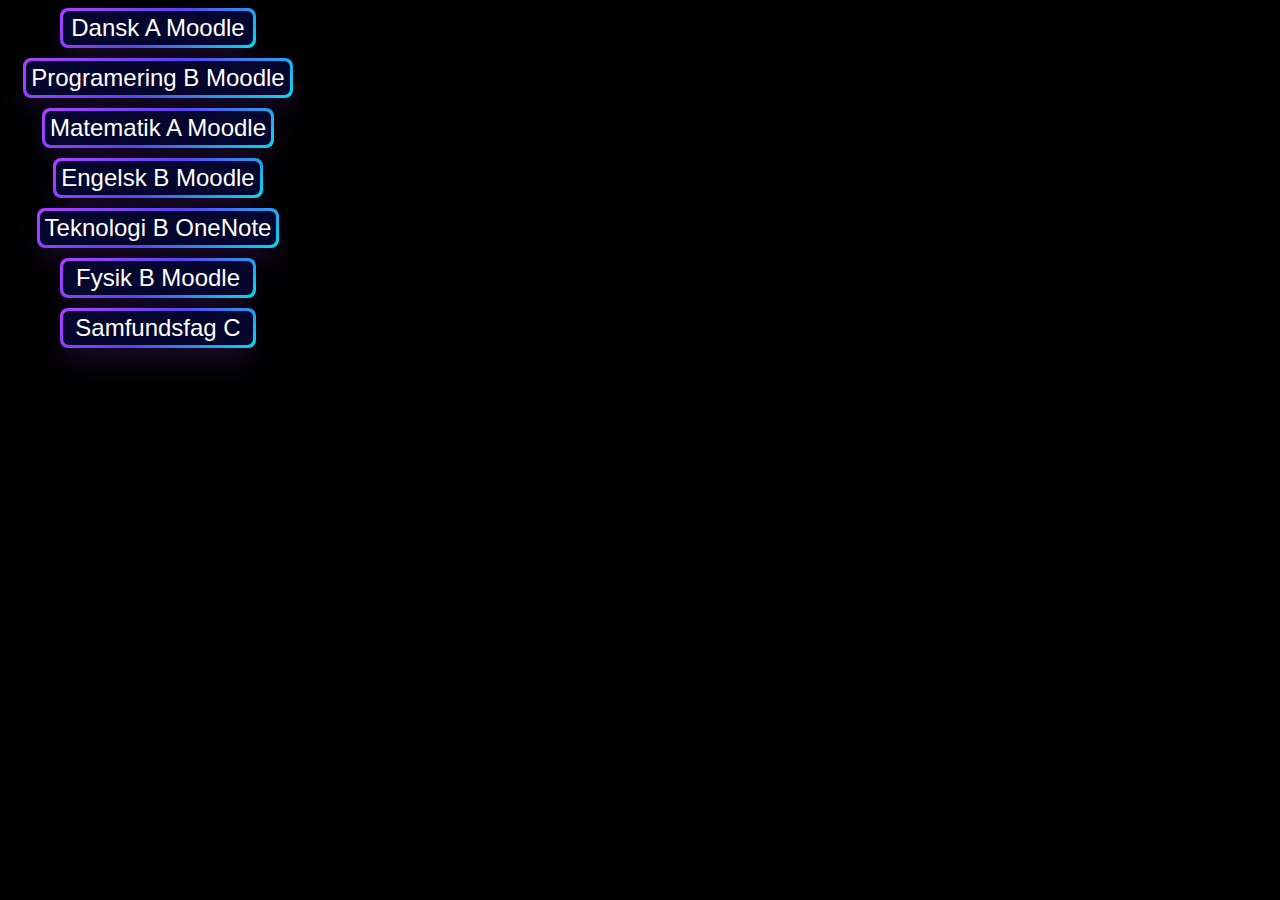
<file: Extension/chromeExtension/index.html>
<!DOCTYPE html>
<html lang="en">
<head>
    <meta charset="UTF-8">
    <meta http-equiv="X-UA-Compatible" content="IE=edge">
    <meta name="viewport" content="width=device-width, initial-scale=1.0">
    <link rel="stylesheet" href="style.css">
    <title>Document</title>
</head>
<body>
    <div class="courses">
        <button id="danish"class="button-64" role="button"><span class="text">Dansk A Moodle</span></button>
        <button id="programing"class="button-64" role="button"><span class="text">Programering B Moodle</span></button>
        <button id="math"class="button-64" role="button"><span class="text">Matematik A Moodle</span></button>
        <button id="english" class="button-64" role="button"><span class="text">Engelsk B Moodle</span></button>
        <button id="teknologi" class="button-64" role="button"><span class="text">Teknologi B OneNote</span></button>
        <button id="fysik" class="button-64" role="button"><span class="text">Fysik B Moodle</span></button>
        <button id="samf"class="button-64" role="button"><span class="text">Samfundsfag C</span></button>
    </div>
</body>
<script src="popup.js"></script>
</html>
</file>
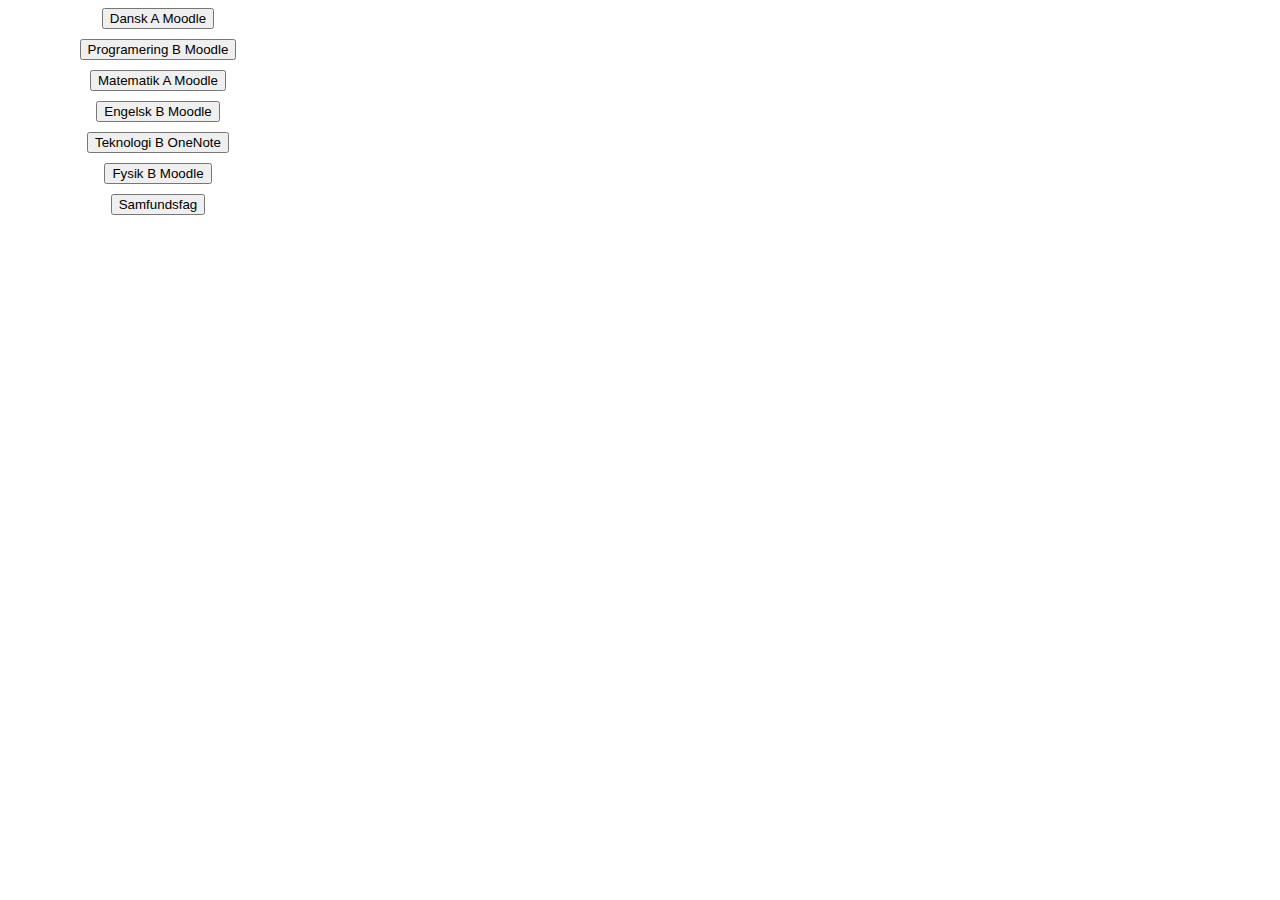
<file: NOT_School_Work/chromeExtension/index.html>
<!DOCTYPE html>
<html lang="en">
<head>
    <meta charset="UTF-8">
    <meta http-equiv="X-UA-Compatible" content="IE=edge">
    <meta name="viewport" content="width=device-width, initial-scale=1.0">
    <link rel="stylesheet" href="style.css">
    <title>Document</title>
</head>
<body>
    <div class="courses">
        <button id="danish">Dansk A Moodle</button>
        <button id="programing">Programering B Moodle</button>
        <button id="math">Matematik A Moodle</button>
        <button id="english">Engelsk B Moodle</button>
        <button id="teknologi">Teknologi B OneNote</button>
        <button id="fysik">Fysik B Moodle</button>
        <button id="samf">Samfundsfag</button>

    </div>
</body>
<script src="popup.js"></script>
</html>
</file>
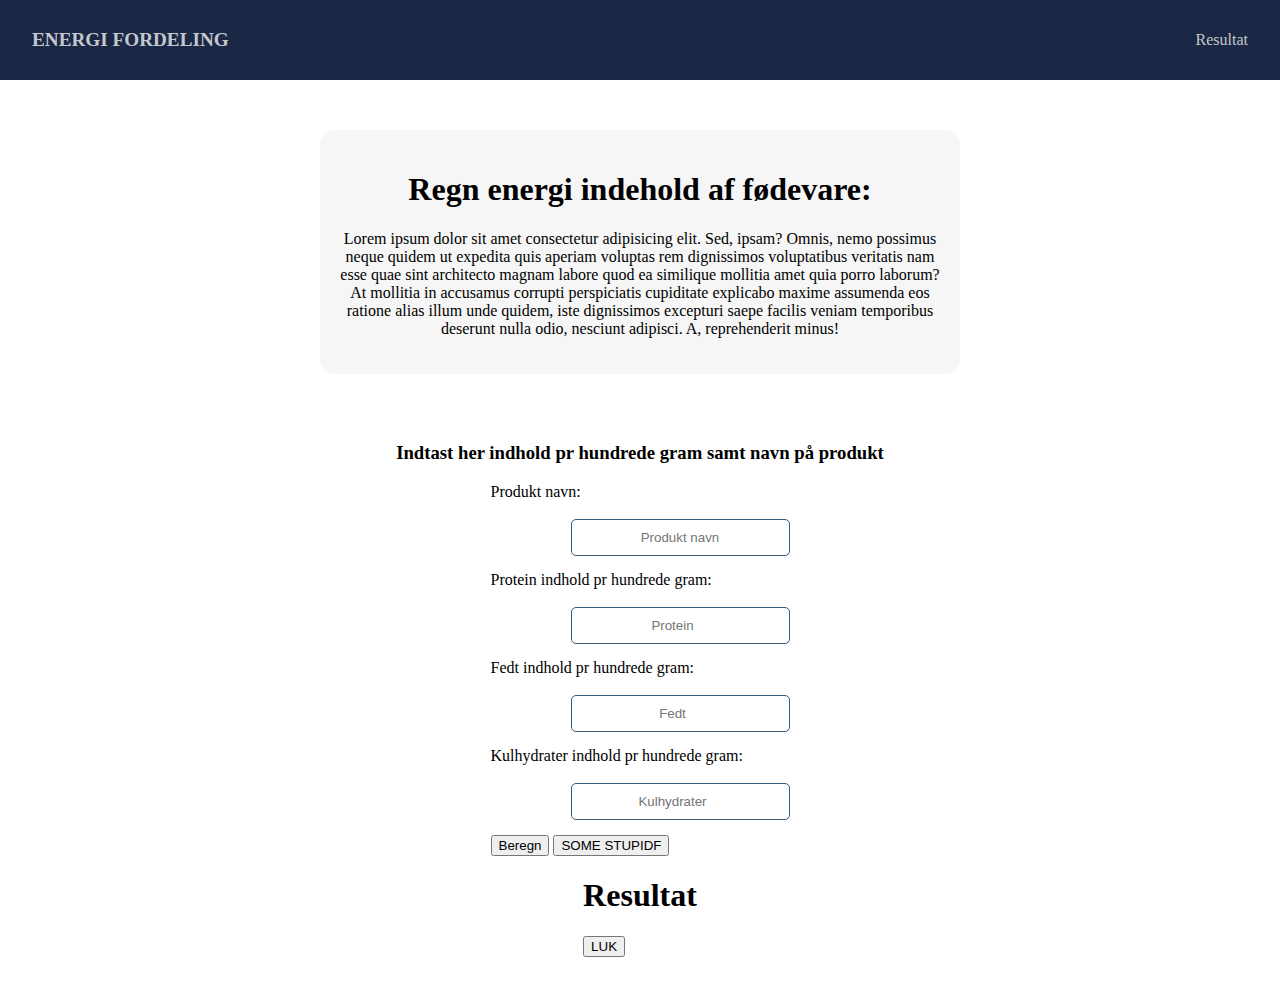
<file: web_development/final_project_js/index.html>
<!DOCTYPE html>
<html lang="en">
<head>
    <meta charset="UTF-8">
    <meta http-equiv="X-UA-Compatible" content="IE=edge">
    <meta name="viewport" content="width=device-width, initial-scale=1.0">
    <title>energy distribution by Kristoffer S.</title>
    <link rel="stylesheet" href="style.css">
</head>
    <body>
        <!-- Header -->
        <header>
            <div class="nav">
                <div class="title">
                    <h1>Energi fordeling</h1>
                </div>
                <div class="nav-list">
                    <a href="#result">Resultat</a>
                </div>
            </div>
        </header>
        <!-- Main container -->
        <div class="main-container">
            <div class="information">
                <h1>Regn energi indehold af fødevare:</h1>
                <p>Lorem ipsum dolor sit amet consectetur adipisicing elit. Sed, ipsam? Omnis, nemo possimus neque quidem ut expedita quis aperiam voluptas rem dignissimos voluptatibus veritatis nam esse quae sint architecto magnam labore quod ea similique mollitia amet quia porro laborum? At mollitia in accusamus corrupti perspiciatis cupiditate explicabo maxime assumenda eos ratione alias illum unde quidem, iste dignissimos excepturi saepe facilis veniam temporibus deserunt nulla odio, nesciunt adipisci. A, reprehenderit minus!</p>
            </div>
            <!-- What to type? -->
            <h3>Indtast her indhold pr hundrede gram samt navn på produkt</h3>
            <!-- Input fields -->
            <div class="input-field">
                <div class="list">
                    <label>Produkt navn:</label><br><br>
                    <input type="text" id="productName" placeholder="Produkt navn">
                </div>
                <div class="list">
                    <label>Protein indhold pr hundrede gram:</label><br><br>
                    <input type="number" id="protein" placeholder="Protein">
                </div>
                <div class="list">
                    <label>Fedt indhold pr hundrede gram:</label><br><br>
                    <input type="number" id="fat" placeholder="Fedt">
                </div>
                <div class="list">
                    <label>Kulhydrater indhold pr hundrede gram:</label><br><br>
                    <input type="number" id="carbohydrates" placeholder="Kulhydrater">
                </div>
                <div class="list" id="calculation">
                    <button onclick="calculateEnergyDistribution()">Beregn</button>
                    <button onclick="clearInput()">SOME STUPIDF</button>
                </div>
            </div>
            <div class="popup">
                <div class="popup-content">
                    <h1>Resultat</h1>
                    <div class="results">
                        
                    </div>
                <button id="close" onclick="closePopup()">LUK</button>
            </div>
        </div>
        <!-- Go to result page -->
    <script src="main.js"></script>
    </body>
</html>
</file>
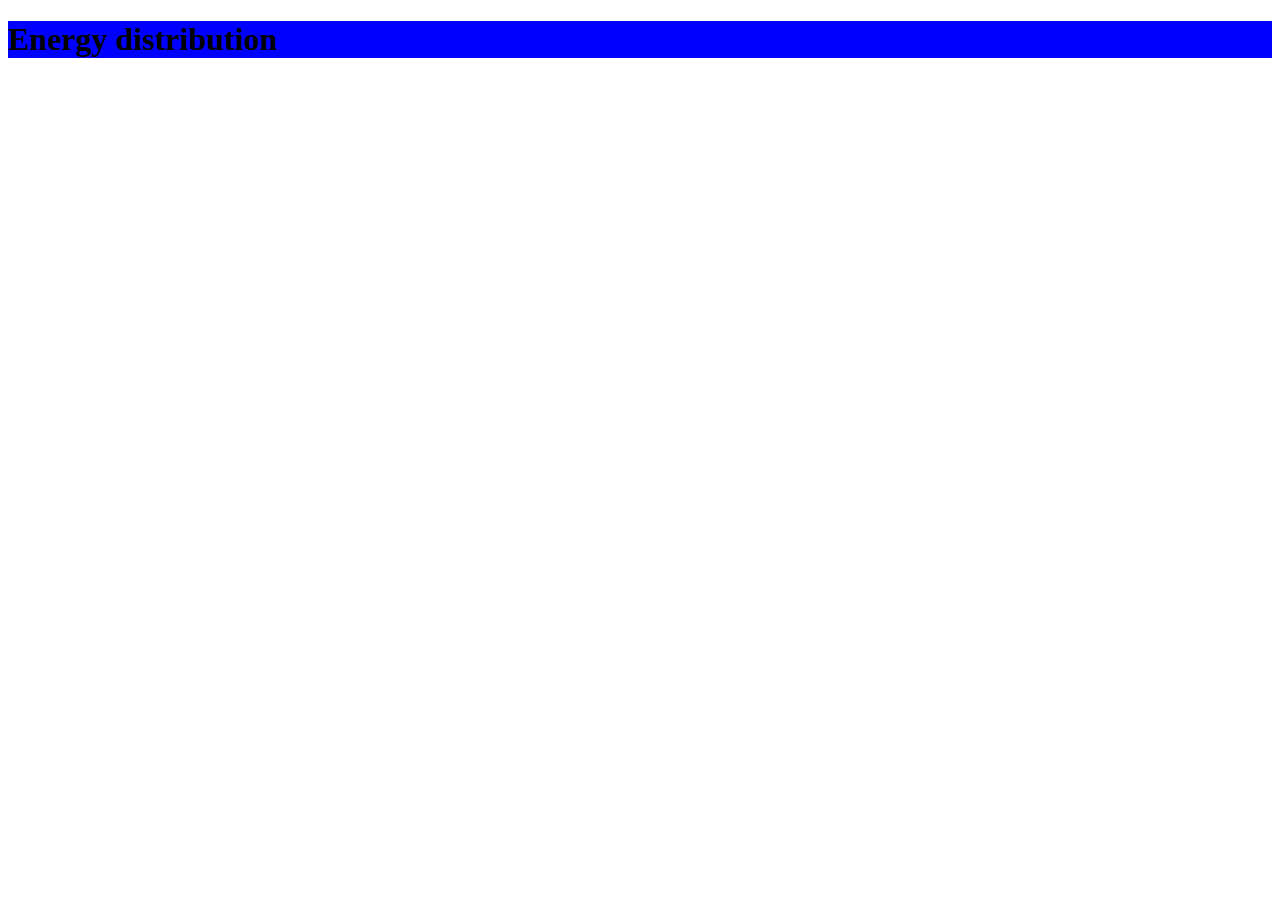
<file: web_development/last_project_js/index.html>
<!DOCTYPE html>
<html lang="en">
<head>
    <meta charset="UTF-8">
    <meta http-equiv="X-UA-Compatible" content="IE=edge">
    <meta name="viewport" content="width=device-width, initial-scale=1.0">
    <title>energy distribution by Kristoffer S.</title>
    <link rel="stylesheet" href="style.css">
</head>
    <body>
        <!-- Header -->
        <header>
            <h1>Energy distribution</h1>
        </header>
        <!-- Main container -->
        <div class="main-container">
        </div>
        <!-- Go to result page -->
    <script src="main.js"></script>
    </body>
</html>
</file>
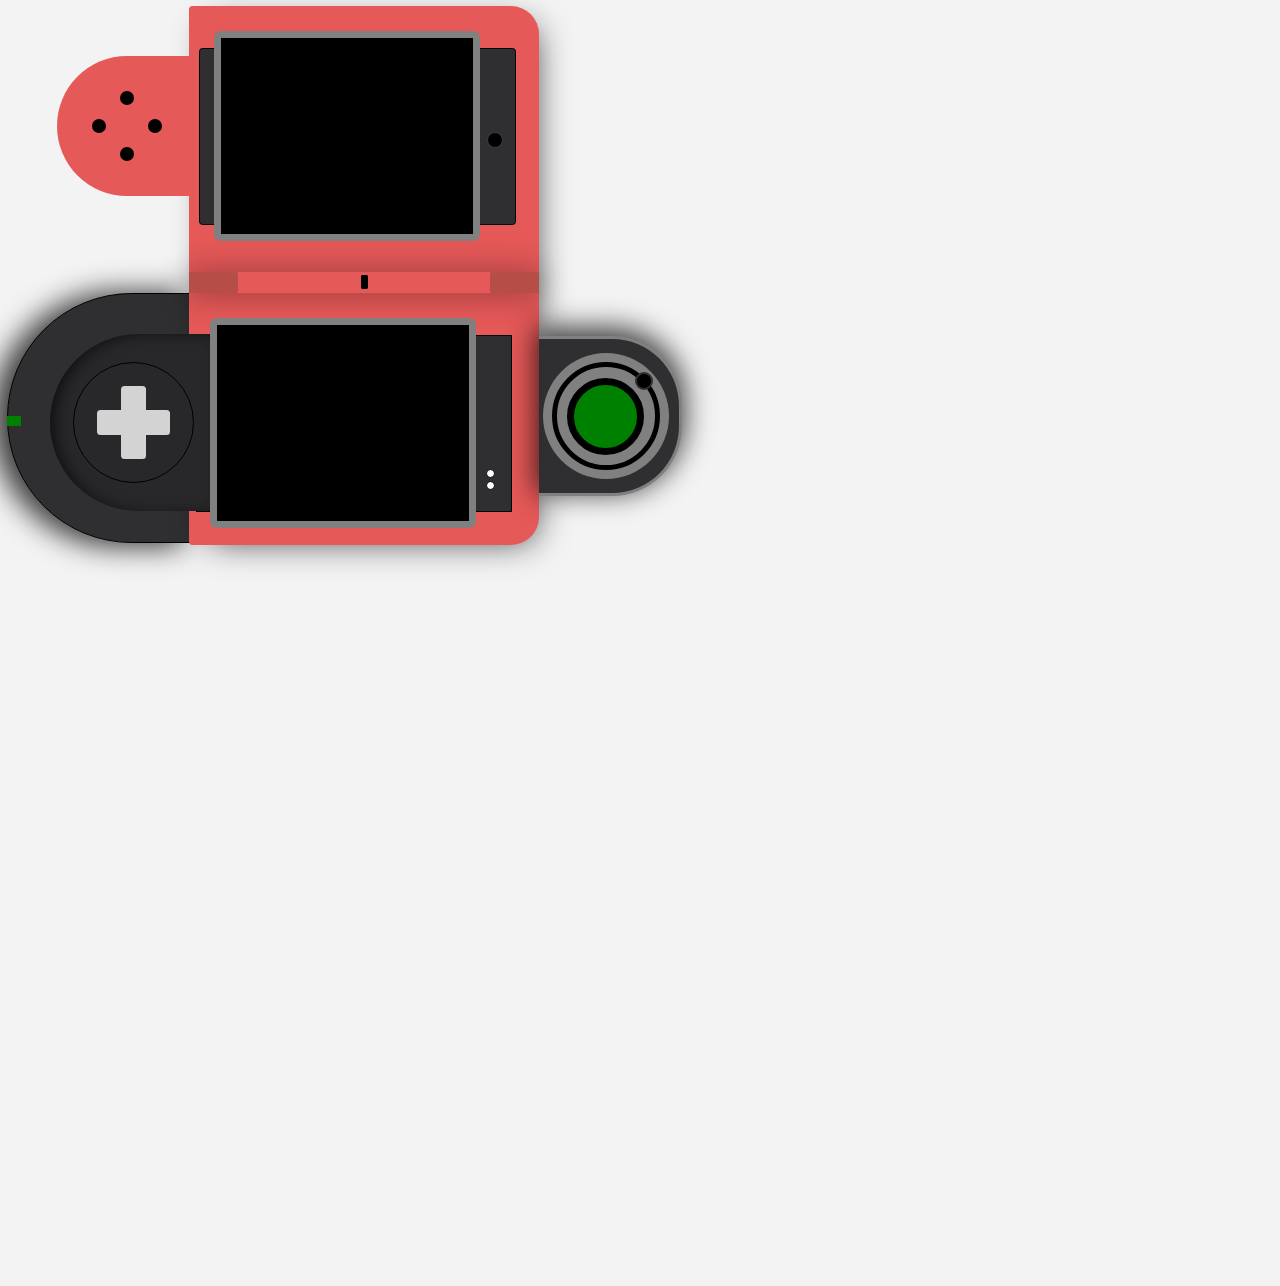
<file: web_development/pokedex/index.html>
<!DOCTYPE html>
<html lang="en">
<head>
    <meta charset="UTF-8">
    <meta http-equiv="X-UA-Compatible" content="IE=edge">
    <meta name="viewport" content="width=device-width, initial-scale=1.0">
    <title>Sinnoh pokedex</title>
    <link rel="stylesheet" href="style.css">
    <!-- To get the best experience set your browser to 80% yousing ctrl + - -->
</head>
<body>
    <div class="left-side">
        <div class="loudspeaker">
            <div class="shelf">
                <div class="grid">
                    <div class="grid-loudspeaker"></div>
                </div>
                <div class="grid">
                    <div class="grid-loudspeaker"></div>
                    <div class="grid-loudspeaker"></div>
                </div>
                <div class="grid">
                    <div class="grid-loudspeaker"></div>
                </div>
            </div>
        </div>
            <div class="dpad">
                <div class="led-container">
                    <div class="led"></div>
                </div>
                <div class="dpad-center">
                    <div class="dpad-container">
                        <div class="dpad-grid">
                            <div class="up"></div>
                        </div>
                        <div class="dpad-grid">
                            <div class="left"></div>
                            <div class="center"></div>
                            <div class="right"></div>
                        </div>
                        <div class="dpad-grid">
                            <div class="down"></div>
                        </div>
                    </div>
                </div>
            </div>
        </div>
    </div>
    <div class="main-container">
        <div class="background-top">
            <div class="top-screen"></div>
            <div class="top-microphone"></div>
        </div>
        <div class="hinge">
            <div class="hinge-flex">
                <div class="stuff" id="hinge-left"></div>
            </div>
            <div class="hinge-flex">
                <div class="hinge-microphone-flex">
                    <div class="hinge-microphone"></div>
                </div>
            </div>
            <div class="hinge-flex">
                <div class="stuff" id="hinge-right"></div>
            </div>
        </div>
        <div class="background-bottom">
            <div class="bottom-screen"></div>
            <div class="bottom-buttoms">
                <div class="btn"></div>
                <div class="btn"></div>
            </div>
        </div>
    </div>
    <div class="right-side">
        <div class="sdex">
            <div class="out-circle"></div>
            <div class="main-circle">
                <div class="second-circle">
                    <div class="center-circle"></div>
                </div>
            </div>
        </div>
    </div>
</body>
</html>
</file>
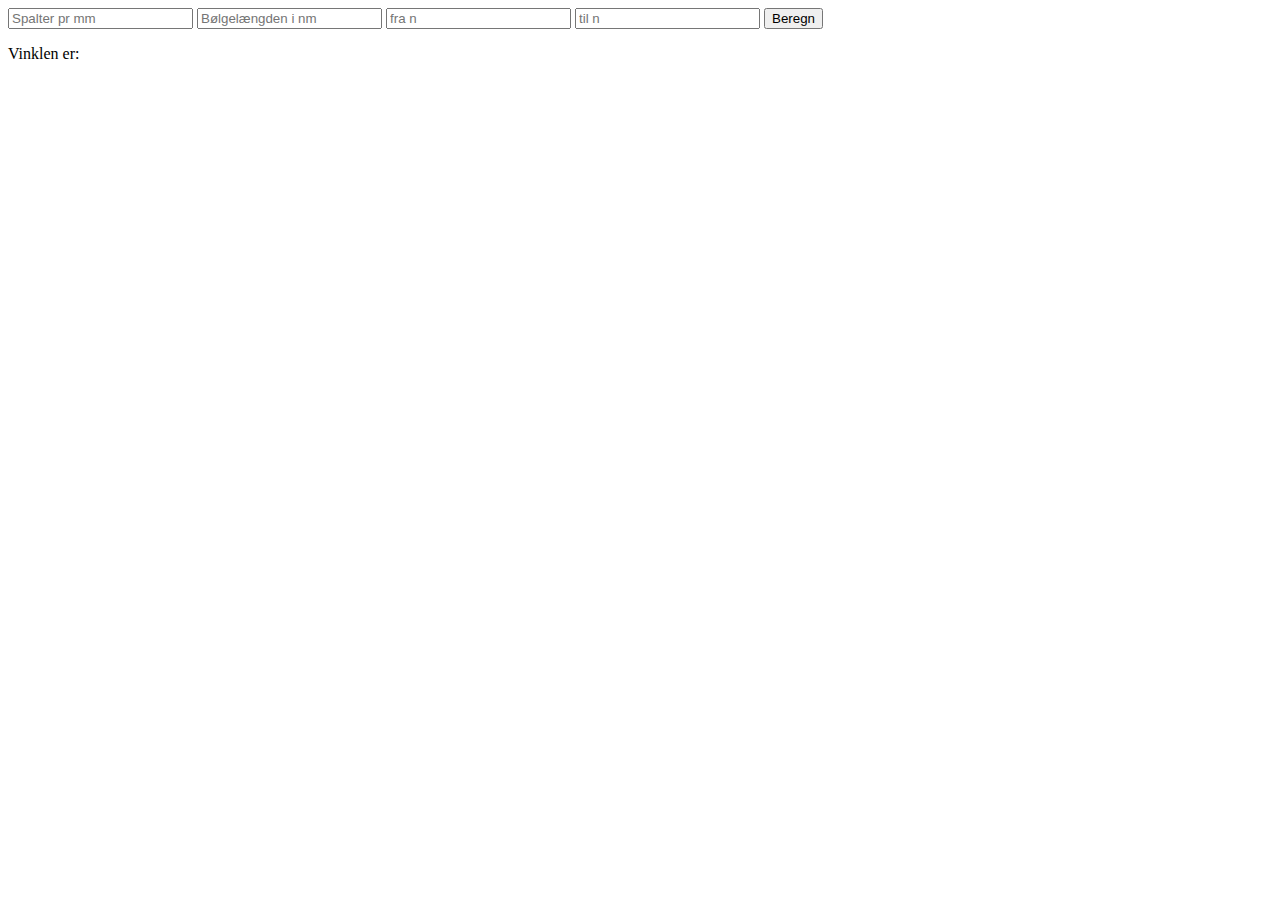
<file: yearTwo/fysik/ordenBeregner/index.html>
<!DOCTYPE html>
<html lang="en">
<head>
    <meta charset="UTF-8">
    <meta name="viewport" content="width=device-width, initial-scale=1.0">
    <title>Bøgler!</title>
</head>
    <body>
        <input type="number" placeholder="Spalter pr mm" id="gitter">
        <input type="number" placeholder="Bølgelængden i nm" id="bolge">
        <input type="number" placeholder="fra n" id="fran">
        <input type="number" placeholder="til n" id="tiln">
        <button onclick="calculate()">Beregn</button>
        <p>Vinklen er: <p style="color:red" id="res"></p></p>

    </body>
    <script src="main.js"></script>
</html>
</file>
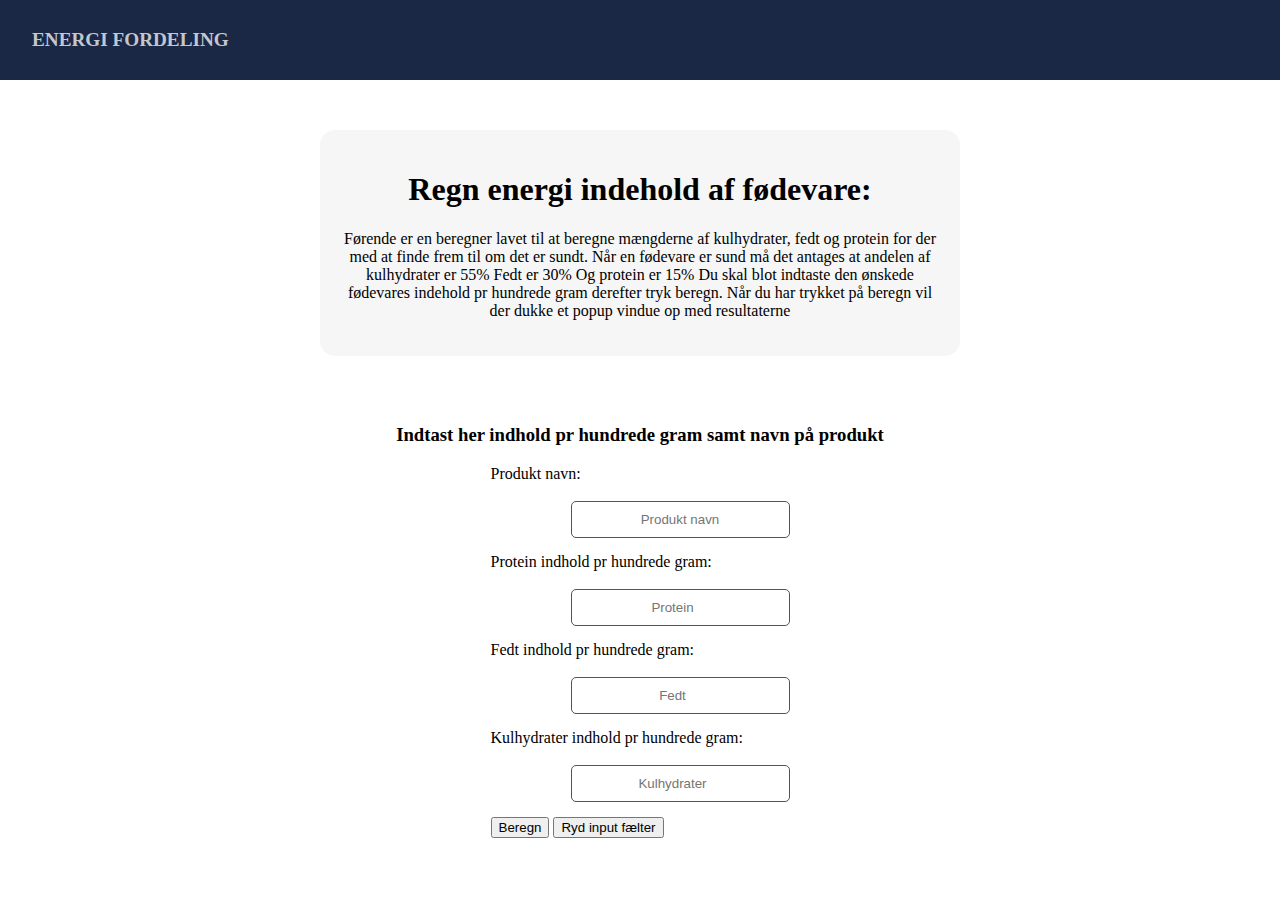
<file: HTXy1/programing/web_development/final_project_js/index.html>
<!DOCTYPE html>
<html lang="en">
<head>
    <meta charset="UTF-8">
    <meta http-equiv="X-UA-Compatible" content="IE=edge">
    <meta name="viewport" content="width=device-width, initial-scale=1.0">
    <title>energy distribution by Kristoffer S.</title>
    <link rel="stylesheet" href="style.css">
</head>
    <body>
        <!-- Header -->
        <header>
            <div class="nav">
                <div class="title">
                    <h1>Energi fordeling</h1>
                </div>
            </div>
        </header>
        <!-- Main container -->
        <div class="main-container">
            <div class="information">
                <h1>Regn energi indehold af fødevare:</h1>
                <p>Førende er en beregner lavet til at beregne mængderne af kulhydrater, fedt og protein for der med at finde frem til om det er sundt. Når en fødevare er sund må det antages at andelen af kulhydrater er 55% Fedt er 30% Og protein er 15%
                    Du skal blot indtaste den ønskede fødevares indehold pr hundrede gram derefter tryk beregn. Når du har trykket på beregn vil der dukke et popup vindue op med resultaterne</p>
            </div>
            <!-- What to type? -->
            <h3>Indtast her indhold pr hundrede gram samt navn på produkt</h3>
            <!-- Input fields -->
            <div class="input-field">
                <div class="list">
                    <label>Produkt navn:</label><br><br>
                    <input type="text" id="productName" placeholder="Produkt navn">
                </div>
                <div class="list">
                    <label>Protein indhold pr hundrede gram:</label><br><br>
                    <input type="number" id="protein" placeholder="Protein">
                </div>
                <div class="list">
                    <label>Fedt indhold pr hundrede gram:</label><br><br>
                    <input type="number" id="fat" placeholder="Fedt">
                </div>
                <div class="list">
                    <label>Kulhydrater indhold pr hundrede gram:</label><br><br>
                    <input type="number" id="carbohydrates" placeholder="Kulhydrater">
                </div>
                <div class="list" id="calculation">
                    <button onclick="calculateEnergyDistribution()">Beregn</button>
                    <button onclick="clearInput()">Ryd input fælter</button>
                </div>
            </div>
            <div id="popup" class="popup">
                <div class="popup-content">
                    <div id="title" class="row">
                        <h1>Resultat</h1>
                    </div>
                    <div id="answer" class="row">
                        <div class="results">
                            <p id="productNameRes"></p><br><br>
                            <p id="proteinRes"></p><br><br>
                            <p id="fatRes"></p><br><br>
                            <p id="carbsRes"></p><br><br>
                            <p id="healthyRes"></p><br><br>
                        </div>
                    </div>
                    <div id="close" class="row">
                        <button id="close" onclick="closePopup()">LUK</button>
                    </div>
                </div>
            </div>
        </div>
        <!-- Go to result page -->
    <script src="main.js"></script>
    </body>
</html>
</file>
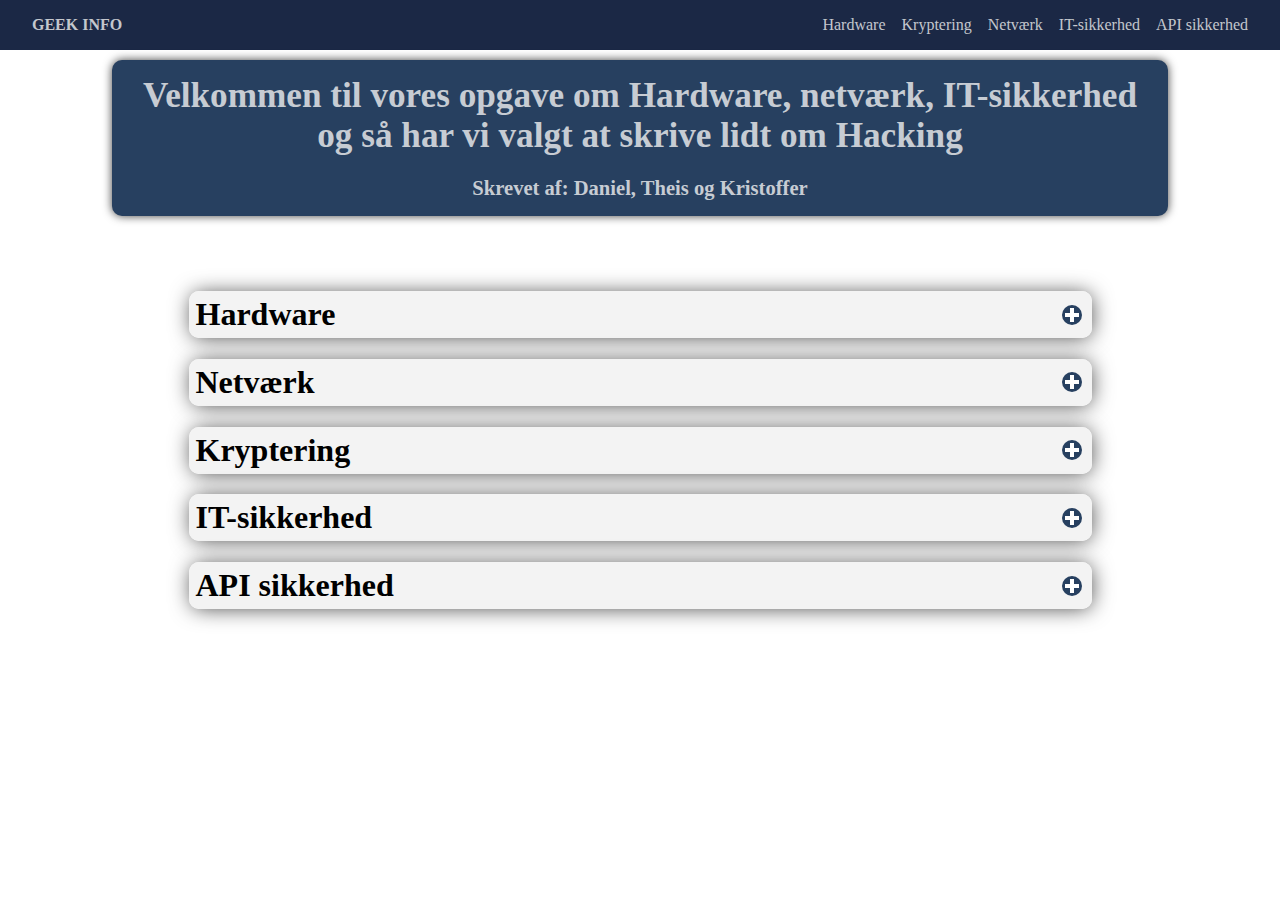
<file: yearOne/Informatik/website/informatik-hjemmeside-IT-Netverk-Sikkerhed/html/index.html>
<!DOCTYPE html>
<html lang="en">
<head>
    <meta charset="UTF-8">
    <meta http-equiv="X-UA-Compatible" content="IE=edge">
    <meta name="viewport" content="width=device-width, initial-scale=1.0">
    <link rel="stylesheet" href="../spreadsheet/style.css">
    <link rel="stylesheet" href="../spreadsheet/global.css">
    <link rel="stylesheet" href="../spreadsheet/colors.css">
    <link rel="stylesheet" href="../spreadsheet/normalize.css">

    <title>Home page</title>
</head>
<body>
    <header>
        <div class="nav">
            <div class="group-info">
                <h1 id="home">Geek info</h1>
            </div>
            <div class="nav-options">
                <div class="nav-list">
                    <a href="hardware.html">Hardware</a>
                    <a href="kryptering.html">Kryptering</a>
                    <a href="netverk.html">Netværk</a>
                    <a href="itSikkerhed.html">IT-sikkerhed</a>
                    <a href="api.html">API sikkerhed</a>
                    
                </div>
                <div id="menu" class="menu">
                    <div class="menu-bar"></div>
                    <div class="menu-bar"></div>
                    <div class="menu-bar"></div>
                </div>
            </div>
        </div>
        
        <div id="showNavBar">
            <div class="nav-list-responsive">
                <div id="responsive-container-active" class="responsive-container">
                    <a href="hardware.html">Hardware</a>
                </div>
                <div class="responsive-container">
                    <a href="api.html">API sikkerhed</a>
                </div>
                <div class="responsive-container">
                    <a href="netverk.html">Netværk</a>
                </div>
                <div class="responsive-container">
                    <a href="kryptering.html">Kryptering</a>
                </div>
                <div class="responsive-container">
                    <a href="itSikkerhed.html">IT-sikkerhed</a>
                </div>
            </div>
        </div>
    </header>
    <div class="main-container">
        <div class="site-title">
            <h1>Velkommen til vores opgave om Hardware, netværk, IT-sikkerhed og så har vi valgt at skrive lidt om Hacking</h1><br>
            <h3>Skrevet af: Daniel, Theis og Kristoffer</h3>
        </div>
        <div class="summary">
            <div id="hardware" class="box">
                <div class="header-summary">
                    <div class="title">
                        <h1>Hardware</h1>
                    </div>
                    <div class="sign">
                        <div class=circle>
                            <div class="bar horizontal"></div>
                            <div id="hardware-vertical" class="bar vertical"></div>
                        </div>
                    </div>
                </div>
                <div id="hardware-text" class="text-summery">
                    <hr>
                    <p>Uden hardware kan vi ikke gå på nettet! Så derfor er hardware alpha omega. Hardware er med til at levere de ydelser vi har brug for. Tænk nu hvis dit game minecraft laggede så ville du blive sur. Men hvad er det som gør at du har lav fps i minecraft. Det og meget mere dykker vi ned i. I afsnittet om hardware</p>
                    <a href="hardware.html"><button class="summary-btn" id="go-to-hardware">GO TO SITE</button></a>
                </div>
            </div>
            <div id="network" class="box">
                <div class="header-summary">
                    <div class="title">
                        <h1>Netværk</h1>
                    </div>
                    <div class="sign">
                        <div class=circle>
                            <div class="bar horizontal"></div>
                            <div id="network-vertical" class="bar vertical"></div>
                        </div>
                    </div>
                </div>
                
                <div id="network-text" class="text-summery">
                    <hr>
                    <p>Netværk siden indeholder ting som, Bits, IP, Routers, Connections, Servers, Packets, Cookies, SSL og TLS, Wifi og TCP og UDP.</p>
                    <a href="netverk.html"><button class="summary-btn" id="go-to-network">GO TO SITE</button></a>
                </div>
            </div>
            <div id="kryptering" class="box">
                <div class="header-summary">
                    <div class="title">
                        <h1>Kryptering</h1>
                    </div>
                    <div class="sign">
                        <div class="circle">
                            <div class="bar horizontal"></div>
                            <div id="kryptering-vertical" class="bar vertical"></div> 
                        </div>
                    </div>
                </div>
                <div id="kryptering-text" class="text-summery">
                    <hr>
                    <p>Hvordan formår vi for at undgå at det vi deler at det kun er dem vi deler med som kan se det, man folk har prøvet på dette og her kommer vi til at tale om 2 kendte måde og en måde at dele en hemmelige kode med andre.</p>
                    <a href="kryptering.html"><button class="summary-btn" id="go-to-kryptering"> GO TO SITE</button></a>
                </div>
            </div>
            <div id="itSecurity" class="box">
                <div class="header-summary">
                        <h1>IT-sikkerhed</h1>
                    
                    <div class="sign">
                        <div class="circle">
                            <div class="bar horizontal"></div>
                            <div id="itSecurity-vertical" class="bar vertical"></div>
                        </div>
                    </div>
                </div>
                    <div id="itSecurity-text" class="text-summery">
                        <hr>
                        <p>IT-sikkerhed er afgørende for beskyttelse af digitale systemer, data, og information mod uautoriseret adgang, manipulation og eller ødelæggelse. Med en stigende tendens i brug af teknologi i vores daglig dag er det vigtigt at forstå hvordan man kan beskytte sig selv mod trusler og overfor evt cyberangreb. I dette afsnit vil vi dykke ned årsager og i hvad forskellige typer af trusler der er mod IT-sikkerheden.</p>
                        <a href="itSikkerhed.html"><button class="summary-btn" id="go-to-IT-sikkerhed">GO TO SITE</button></a>
                    </div>
                </div>
            <div id="APIVulnerabilities" class="box">
                <div class="header-summary">
                    <h1>API sikkerhed</h1>
                    <div class="sign">
                        <div class="circle">
                            <div class="bar horizontal"></div>
                            <div id="APIVulnerabilities-vertical" class="bar vertical"></div>
                        </div>
                    </div>
                </div>
                <div id="APIVulnerabilities-text" class="text-summery">
                    <p>API sikkerhed er afgørende for at beskytte software. Men som med alt her i livet er alt ikke godt. I afsnittet om api kommer vi ind på JWT tokens og meget mere</p>
                    <a href="api.html"><button class="summary-btn" id="go-to-APIVulnerabilities">GO TO SITE</button></a>
                </div>
            </div>
        </div>
    </div>
    <script src="../javascript/global.js"></script>
    <script src="../javascript/main.js"></script>
</body>
</html>
</file>
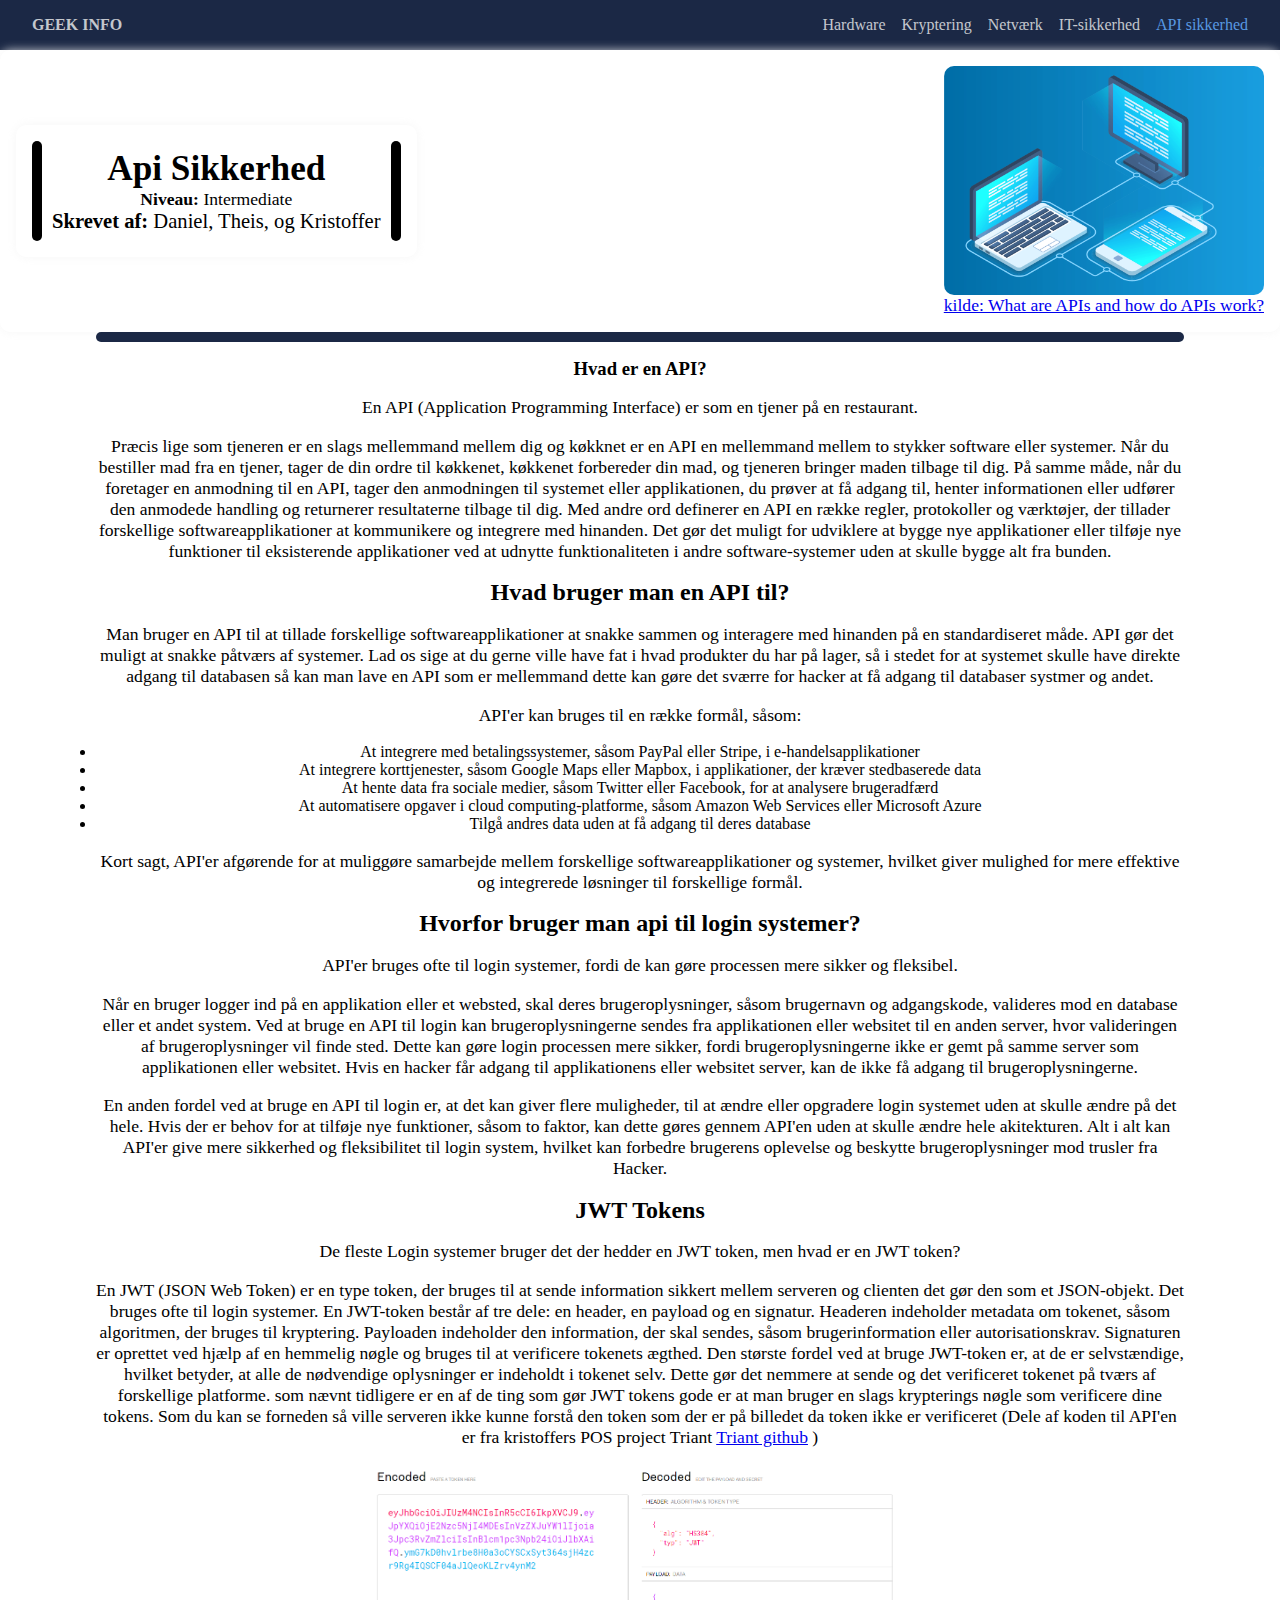
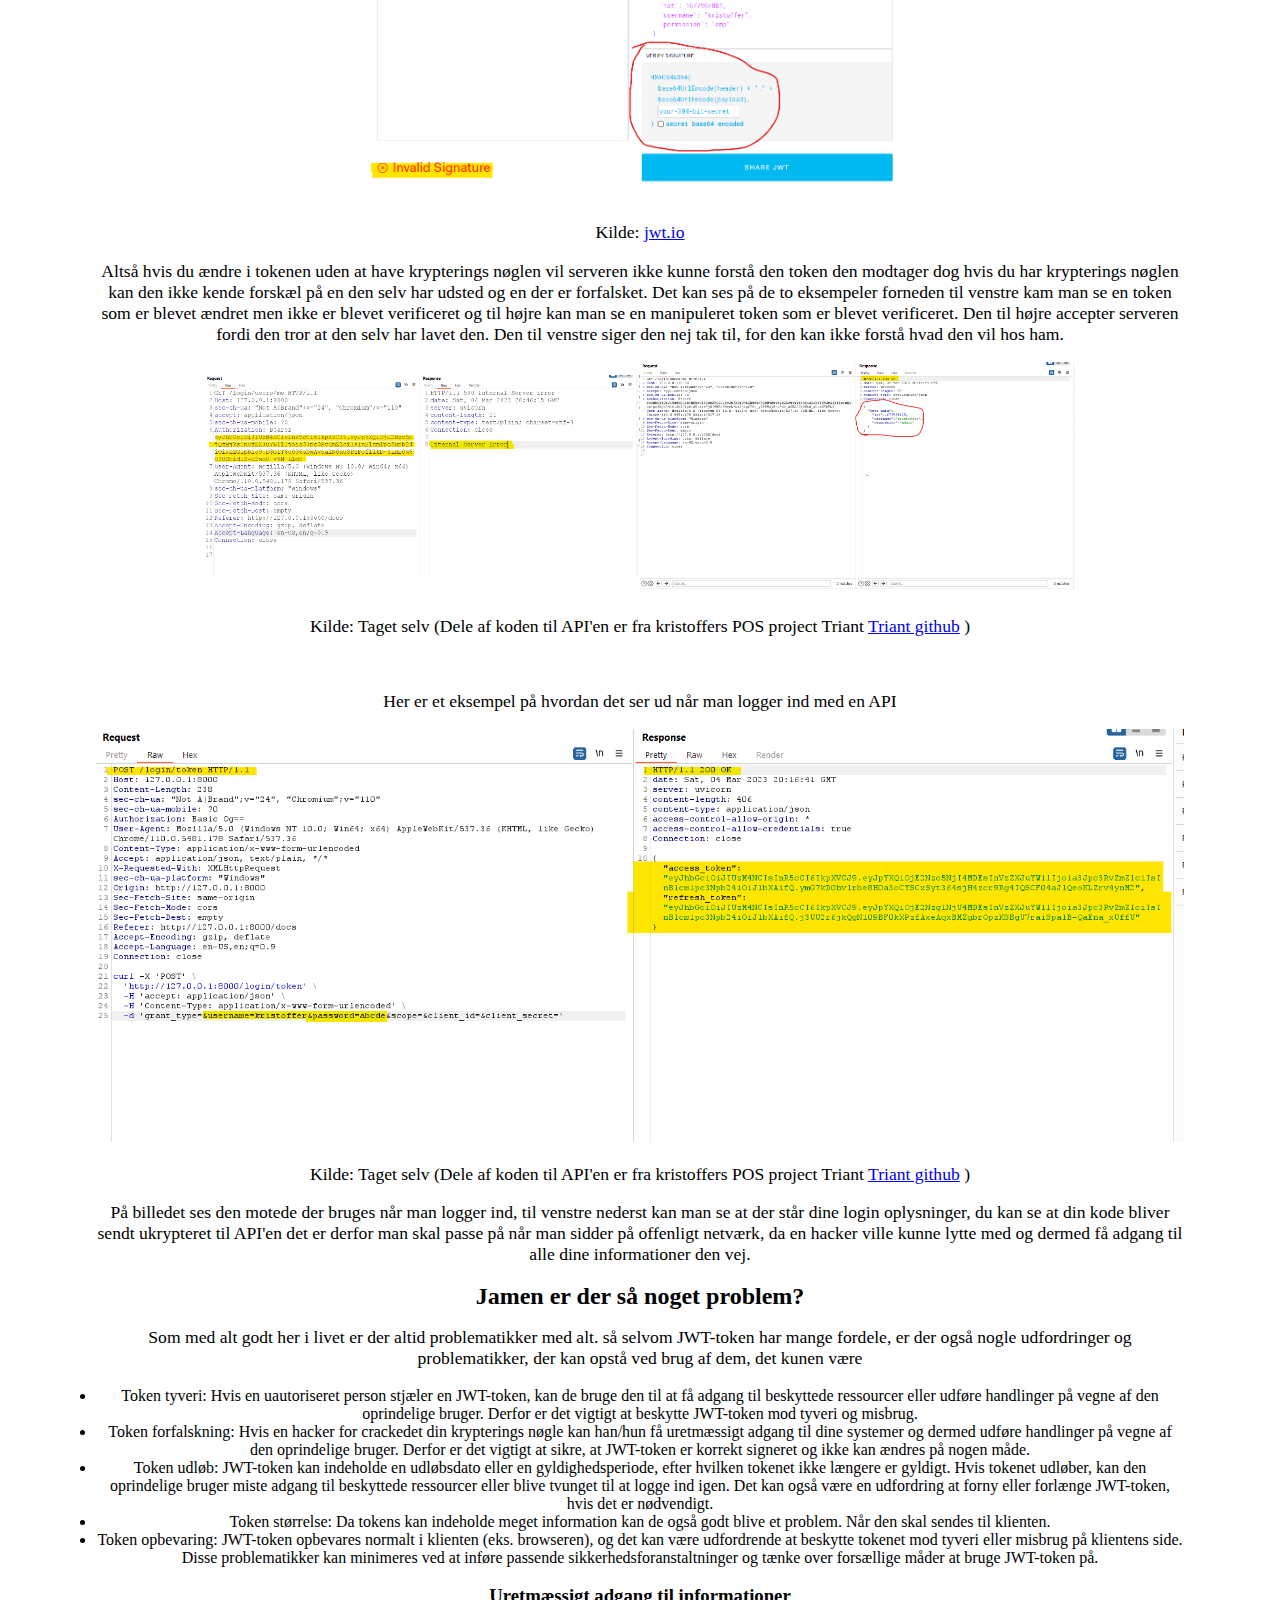
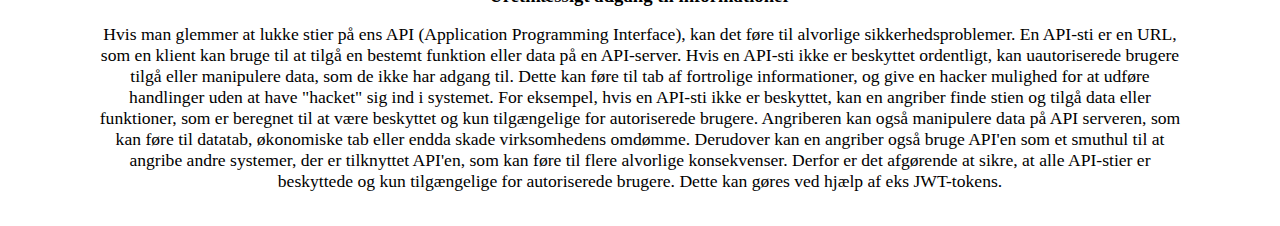
<file: yearOne/Informatik/website/informatik-hjemmeside-IT-Netverk-Sikkerhed/html/api.html>
<!DOCTYPE html>
<html lang="en">
<head>
    <meta charset="UTF-8">
    <meta http-equiv="X-UA-Compatible" content="IE=edge">
    <meta name="viewport" content="width=device-width; initial-scale=1.0; maximum-scale=1.0; user-scalable=0;">
    <link rel="stylesheet" href="../spreadsheet/colors.css">
    <link rel="stylesheet" href="../spreadsheet/global.css">
    <link rel="stylesheet" href="../spreadsheet/normalize.css">
    <link rel="stylesheet" href="../spreadsheet/article.css">
    <link rel="stylesheet" href="">
    <title>API Sikkerhed</title>
</head>
<body>
    <header>
        <div class="nav">
            <div class="group-info">
                <h1 id="home">Geek info</h1>
            </div>
            <div class="nav-options">
                <div class="nav-list">
                    <a href="hardware.html">Hardware</a>
                    <a href="kryptering.html">Kryptering</a>
                    <a href="netverk.html">Netværk</a>
                    <a href="itSikkerhed.html">IT-sikkerhed</a>
                    <a id="navActive" href="api.html">API sikkerhed</a>
                    
                </div>
                <div id="menu" class="menu">
                    <div class="menu-bar"></div>
                    <div class="menu-bar"></div>
                    <div class="menu-bar"></div>
                </div>
            </div>
        </div>
        
        <div id="showNavBar">
            <div class="nav-list-responsive">
                <div class="responsive-container">
                    <a href="hardware.html">Hardware</a>
                </div>
                <div id="responsive-container-active" class="responsive-container">
                    <a href="api.html">API sikkerhed</a>
                </div>
                <div class="responsive-container">
                    <a href="netverk.html">Netværk</a>
                </div>
                <div class="responsive-container">
                    <a href="kryptering.html">Kryptering</a>
                </div>
                <div class="responsive-container">
                    <a href="itSikkerhed.html">IT-sikkerhed</a>
                </div>
            </div>
        </div>
    </header>
    <div class="main-container">
        <div class="title-topic">
            <div class="title-container">
                <div class="rubic-container">
                    <div class="stick"></div>
                    <div class="rubic">
                        <h1>Api Sikkerhed</h1>
                        <h4><span class="bold">Niveau: </span><span class="not-bold">Intermediate</span> </h4>
                        <h3><span class="bold">Skrevet af:</span><span class="not-bold"> Daniel, Theis, og Kristoffer</span></h3>
                    </div>
                <div class="stick"></div>
                </div>
            </div>
            <div class="title-image">
                <img src="../assets/api-connect-devices.png" alt="">
                <a href="https://blogs.mulesoft.com/learn-apis/api-led-connectivity/what-are-apis-how-do-apis-work/"> kilde: What are APIs and how do APIs work?</a>
            </div>
        </div>
        <div class="pause"></div>
        <div class="text-field">
            <h3>Hvad er en API?</h3>
            <p>En API (Application Programming Interface) er som en tjener på en restaurant.</p>
            <p>Præcis lige som tjeneren er en slags mellemmand mellem dig og køkknet er en API en mellemmand mellem to stykker software eller systemer. Når du bestiller mad fra en tjener, tager de din ordre til køkkenet, køkkenet forbereder din mad, og tjeneren bringer maden tilbage til dig. På samme måde, når du foretager en anmodning til en API, tager den anmodningen til systemet eller applikationen, du prøver at få adgang til, henter informationen eller udfører den anmodede handling og returnerer resultaterne tilbage til dig. Med andre ord definerer en API en række regler, protokoller og værktøjer, der tillader forskellige softwareapplikationer at kommunikere og integrere med hinanden. Det gør det muligt for udviklere at bygge nye applikationer eller tilføje nye funktioner til eksisterende applikationer ved at udnytte funktionaliteten i andre software-systemer uden at skulle bygge alt fra bunden.</p>

            <h2>Hvad bruger man en API til?</h2>
            <p>Man bruger en API til at tillade forskellige softwareapplikationer at snakke sammen og interagere med hinanden på en standardiseret måde. API gør det muligt at snakke påtværs af systemer. Lad os sige at du gerne ville have fat i hvad produkter du har på lager, så i stedet for at systemet skulle have direkte adgang til databasen så kan man lave en API som er mellemmand dette kan gøre det sværre for hacker at få adgang til databaser systmer og andet.</p>

            <p>API'er kan bruges til en række formål, såsom:
                <ul>
                    <li>At integrere med betalingssystemer, såsom PayPal eller Stripe, i e-handelsapplikationer</li>
                    <li>At integrere korttjenester, såsom Google Maps eller Mapbox, i applikationer, der kræver stedbaserede data</li>
                    <li>At hente data fra sociale medier, såsom Twitter eller Facebook, for at analysere brugeradfærd</li>
                    <li>At automatisere opgaver i cloud computing-platforme, såsom Amazon Web Services eller Microsoft Azure</li>
                    <li>Tilgå andres data uden at få adgang til deres database</li>
                </ul>
            </p>
            <p>Kort sagt, API'er afgørende for at muliggøre samarbejde mellem forskellige softwareapplikationer og systemer, hvilket giver mulighed for mere effektive og integrerede løsninger til forskellige formål.</p>
            
            <h2>Hvorfor bruger man api til login systemer?</h2>
            <p>API'er bruges ofte til login systemer, fordi de kan gøre processen mere sikker og fleksibel.</p>
            <p>Når en bruger logger ind på en applikation eller et websted, skal deres brugeroplysninger, såsom brugernavn og adgangskode, valideres mod en database eller et andet system. Ved at bruge en API til login kan brugeroplysningerne sendes fra applikationen eller websitet til en anden server, hvor valideringen af brugeroplysninger vil finde sted. Dette kan gøre login processen mere sikker, fordi brugeroplysningerne ikke er gemt på samme server som applikationen eller websitet. Hvis en hacker får adgang til applikationens eller websitet server, kan de ikke få adgang til brugeroplysningerne.</p>

            <p>En anden fordel ved at bruge en API til login er, at det kan giver flere muligheder, til at ændre eller opgradere login systemet uden at skulle ændre på det hele. Hvis der er behov for at tilføje nye funktioner, såsom to faktor, kan dette gøres gennem API'en uden at skulle ændre hele akitekturen. Alt i alt kan API'er give mere sikkerhed og fleksibilitet til login system, hvilket kan forbedre brugerens oplevelse og beskytte brugeroplysninger mod trusler fra Hacker.</p>
            
            <h2>JWT Tokens</h2>
            <p>De fleste Login systemer bruger det der hedder en JWT token, men hvad er en JWT token?</p>
            <p>En JWT (JSON Web Token) er en type token, der bruges til at sende information sikkert mellem serveren og clienten det gør den som et JSON-objekt. Det bruges ofte til login systemer. En JWT-token består af tre dele: en header, en payload og en signatur. Headeren indeholder metadata om tokenet, såsom algoritmen, der bruges til kryptering. Payloaden indeholder den information, der skal sendes, såsom brugerinformation eller autorisationskrav. Signaturen er oprettet ved hjælp af en hemmelig nøgle og bruges til at verificere tokenets ægthed.
            
            Den største fordel ved at bruge JWT-token er, at de er selvstændige, hvilket betyder, at alle de nødvendige oplysninger er indeholdt i tokenet selv. Dette gør det nemmere at sende og det verificeret tokenet på tværs af forskellige platforme. som nævnt tidligere er en af de ting som gør JWT tokens gode er at man bruger en slags krypterings nøgle som verificere dine tokens. Som du kan se forneden så ville serveren ikke kunne forstå den token som der er på billedet da token ikke er verificeret (Dele af koden til API'en er fra kristoffers POS project Triant <a href="https://github.com/Krisser12311/Triant">Triant github</a> )</p>
            <div class="small-image-text-field">
                <img src="../assets/JWT.png" alt="">
                <p>Kilde: <a href="https://jwt.io/">jwt.io</a></p>
            </div>
            <p>Altså hvis du ændre i tokenen uden at have krypterings nøglen vil serveren ikke kunne forstå den token den modtager dog hvis du har krypterings nøglen kan den ikke kende forskæl på en den selv har udsted og en der er forfalsket. Det kan ses på de to eksempeler forneden til venstre kam man se en token som er blevet ændret men ikke er blevet verificeret og til højre kan man se en manipuleret token som er blevet verificeret. Den til højre accepter serveren fordi den tror at den selv har lavet den. Den til venstre siger den nej tak til, for den kan ikke forstå hvad den vil hos ham.</p>
            <div class="sidebyside-image-text-field">
                <div class="sidebyside-images">
                    <img src="../assets/notVerified.png" alt="notVerified">
                    <img src="../assets/verifyed.png" alt="verifyed">
                </div>
                <p>Kilde: Taget selv (Dele af koden til API'en er fra kristoffers POS project Triant <a href="https://github.com/Krisser12311/Triant">Triant github</a> )</p>
            <br>
            <p>Her er et eksempel på hvordan det ser ud når man logger ind med en API</p>
            <div class="image-text-field">
                <img src="../assets/loginSucces.png" alt="">
                <p>Kilde: Taget selv (Dele af koden til API'en er fra kristoffers POS project Triant <a href="https://github.com/Krisser12311/Triant">Triant github</a> )</p>
            </div>
            <p>På billedet ses den motede der bruges når man logger ind, til venstre nederst kan man se at der står dine login oplysninger, du kan se at din kode bliver sendt ukrypteret til API'en det er derfor man skal passe på når man sidder på offenligt netværk, da en hacker ville kunne lytte med og dermed få adgang til alle dine informationer den vej.</p>

            <h2>Jamen er der så noget problem?</h2>
            <p>Som med alt godt her i livet er der altid problematikker med alt. så selvom JWT-token har mange fordele, er der også nogle udfordringer og problematikker, der kan opstå ved brug af dem, det kunen være 
                <ul>
                    <li>Token tyveri: Hvis en uautoriseret person stjæler en JWT-token, kan de bruge den til at få adgang til beskyttede ressourcer eller udføre handlinger på vegne af den oprindelige bruger. Derfor er det vigtigt at beskytte JWT-token mod tyveri og misbrug.</li>
                    <li>Token forfalskning: Hvis en hacker for crackedet din krypterings nøgle kan han/hun få uretmæssigt adgang til dine systemer og dermed udføre handlinger på vegne af den oprindelige bruger. Derfor er det vigtigt at sikre, at JWT-token er korrekt signeret og ikke kan ændres på nogen måde. </li>
                    <li>Token udløb: JWT-token kan indeholde en udløbsdato eller en gyldighedsperiode, efter hvilken tokenet ikke længere er gyldigt. Hvis tokenet udløber, kan den oprindelige bruger miste adgang til beskyttede ressourcer eller blive tvunget til at logge ind igen. Det kan også være en udfordring at forny eller forlænge JWT-token, hvis det er nødvendigt.</li>
                    <li>Token størrelse: Da tokens kan indeholde meget information kan de også godt blive et problem. Når den skal sendes til klienten.</li>
                    <li>Token opbevaring: JWT-token opbevares normalt i klienten (eks. browseren), og det kan være udfordrende at beskytte tokenet mod tyveri eller misbrug på klientens side.</li>
                </ul>
                Disse problematikker kan minimeres ved at inføre passende sikkerhedsforanstaltninger og tænke over forsællige måder at bruge JWT-token på. 
            </p>

            <h3>Uretmæssigt adgang til informationer</h3>
            <p>Hvis man glemmer at lukke stier på ens API (Application Programming Interface), kan det føre til alvorlige sikkerhedsproblemer. En API-sti er en URL, som en klient kan bruge til at tilgå en bestemt funktion eller data på en API-server.
            Hvis en API-sti ikke er beskyttet ordentligt, kan uautoriserede brugere tilgå eller manipulere data, som de ikke har adgang til. Dette kan føre til tab af fortrolige informationer, og give en hacker mulighed for at udføre handlinger uden at have "hacket" sig ind i systemet.
            
            For eksempel, hvis en API-sti ikke er beskyttet, kan en angriber finde stien og tilgå data eller funktioner, som er beregnet til at være beskyttet og kun tilgængelige for autoriserede brugere. Angriberen kan også manipulere data på API serveren, som kan føre til datatab, økonomiske tab eller endda skade virksomhedens omdømme.
            
            Derudover kan en angriber også bruge API'en som et smuthul til at angribe andre systemer, der er tilknyttet API'en, som kan føre til flere alvorlige konsekvenser.
            
            Derfor er det afgørende at sikre, at alle API-stier er beskyttede og kun tilgængelige for autoriserede brugere. Dette kan gøres ved hjælp af eks JWT-tokens.</p>
        </div>
    </div>
    <script src="../javascript/global.js"></script>
</body>
</html>
</file>
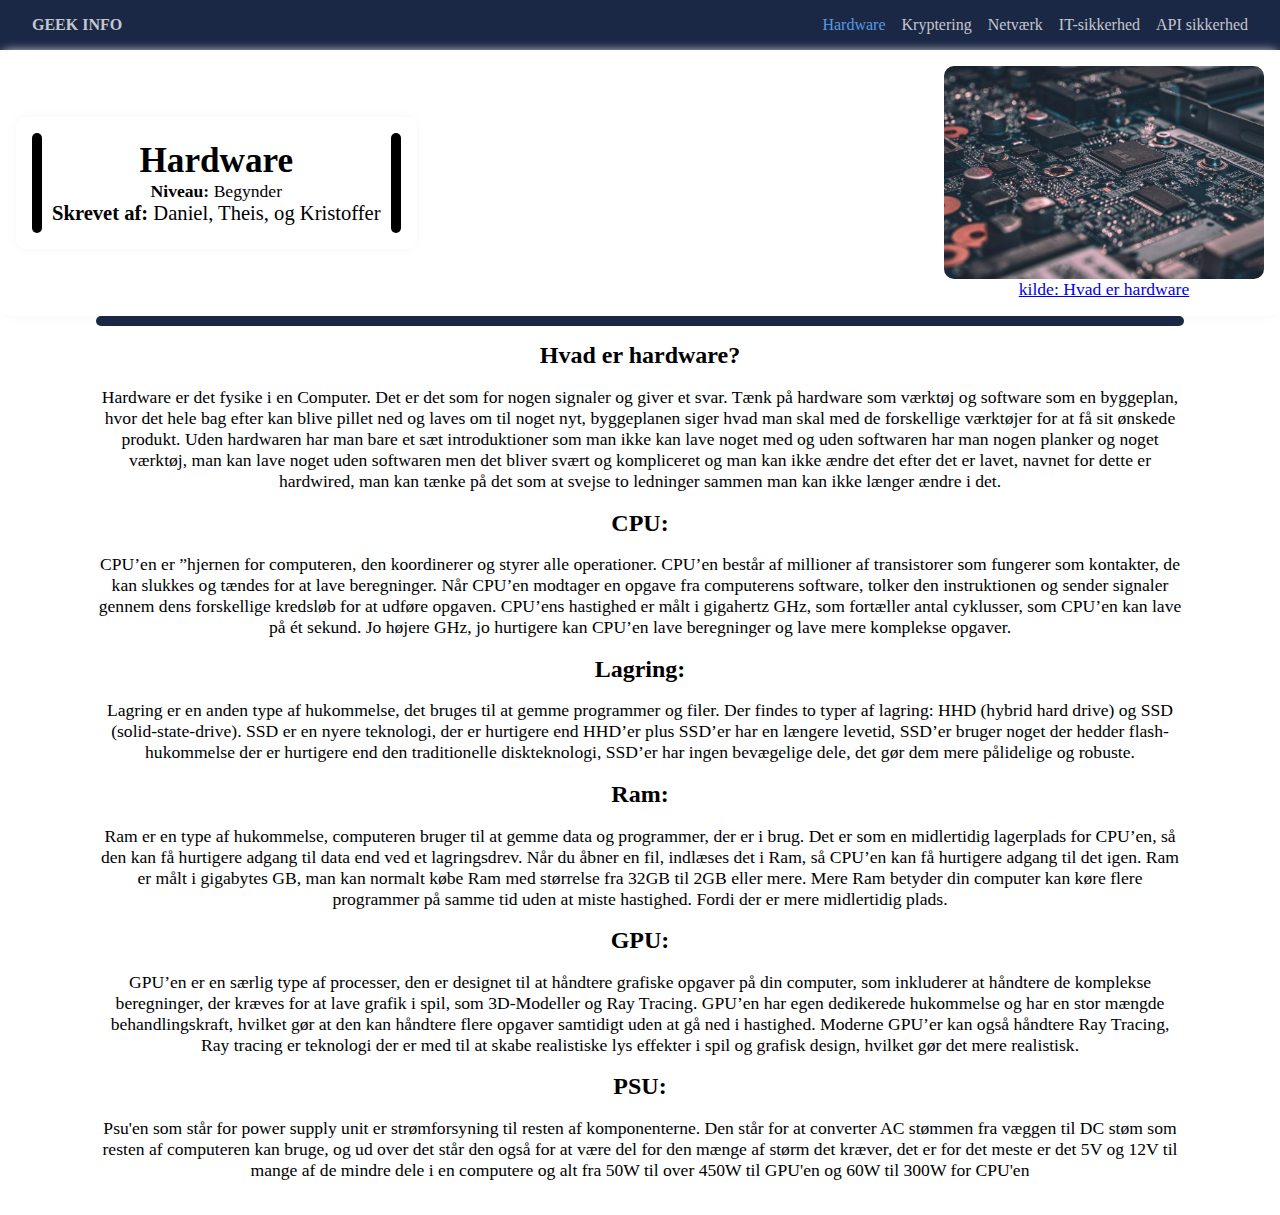
<file: yearOne/Informatik/website/informatik-hjemmeside-IT-Netverk-Sikkerhed/html/hardware.html>
<!DOCTYPE html>
<html lang="en">
<head>
    <meta charset="UTF-8">
    <meta http-equiv="X-UA-Compatible" content="IE=edge">
    <meta name="viewport" content="width=device-width; initial-scale=1.0; maximum-scale=1.0; user-scalable=0;">
    <link rel="stylesheet" href="../spreadsheet/colors.css">
    <link rel="stylesheet" href="../spreadsheet/global.css">
    <link rel="stylesheet" href="../spreadsheet/normalize.css">
    <link rel="stylesheet" href="../spreadsheet/article.css">
    <link rel="stylesheet" href="">
    <title>Hardware</title>
</head>
<body>
    <header>
        <div class="nav">
            <div class="group-info">
                <h1 id="home">Geek info</h1>
            </div>
            <div class="nav-options">
                <div class="nav-list">
                    <a id="navActive" href="hardware.html">Hardware</a>
                    <a href="kryptering.html">Kryptering</a>
                    <a href="netverk.html">Netværk</a>
                    <a href="itSikkerhed.html">IT-sikkerhed</a>
                    <a href="api.html">API sikkerhed</a>
                </div>
                <div id="menu" class="menu">
                    <div class="menu-bar"></div>
                    <div class="menu-bar"></div>
                    <div class="menu-bar"></div>
                </div>
            </div>
        </div>
        
        <div id="showNavBar">
            <div class="nav-list-responsive">
                <div id="responsive-container-active" class="responsive-container">
                    <a href="hardware.html">Hardware</a>
                </div>
                <div class="responsive-container">
                    <a href="api.html">API sikkerhed</a>
                </div>
                <div class="responsive-container">
                    <a href="netverk.html">Netværk</a>
                </div>
                <div class="responsive-container">
                    <a href="kryptering.html">Kryptering</a>
                </div>
                <div class="responsive-container">
                    <a href="itSikkerhed.html">IT-sikkerhed</a>
                </div>
            </div>
        </div>
    </header>
    <div class="main-container">
        <div class="title-topic">
            <div class="title-container">
                <div class="rubic-container">
                    <div class="stick"></div>
                    <div class="rubic">
                        <h1>Hardware</h1>
                        <h4><span class="bold">Niveau: </span><span class="not-bold">Begynder</span> </h4>
                        <h3><span class="bold">Skrevet af:</span><span class="not-bold"> Daniel, Theis, og Kristoffer</span></h3>
                    </div>
                <div class="stick"></div>
                </div>
            </div>
            <div class="title-image">
                <img src="../assets/hardware.jpeg" alt="nært billede af et circuit board">
                <a href="https://progamer.dk/hvad-er-hardware/">kilde: Hvad er hardware</a>
            </div>
        </div>
        <div class="pause"></div>
        <div class="text-field">
            <h2>Hvad er hardware?</h2>
            <p>Hardware er det fysike i en Computer. Det er det som for nogen signaler og giver et svar. Tænk på hardware som værktøj og software som en byggeplan, hvor det hele bag efter kan blive pillet ned og laves om til noget nyt, byggeplanen siger hvad man skal med de forskellige værktøjer for at få sit ønskede produkt. Uden hardwaren har man bare et sæt introduktioner som man ikke kan lave noget med og uden softwaren har man nogen planker og noget værktøj, man kan lave noget uden softwaren men det bliver svært og kompliceret og man kan ikke ændre det efter det er lavet, navnet for dette er hardwired, man kan tænke på det som at svejse to ledninger sammen man kan ikke længer ændre i det.</p>

            <h2>CPU:</h2>
            <p>CPU’en er ”hjernen for computeren, den koordinerer og styrer alle operationer. CPU’en består af millioner af transistorer som fungerer som kontakter, de kan slukkes og tændes for at lave beregninger. Når CPU’en modtager en opgave fra computerens software, tolker den instruktionen og sender signaler gennem dens forskellige kredsløb for at udføre opgaven. CPU’ens hastighed er målt i gigahertz GHz, som fortæller antal cyklusser, som CPU’en kan lave på ét sekund. Jo højere GHz, jo hurtigere kan CPU’en lave beregninger og lave mere komplekse opgaver.</p>
            
            <h2>Lagring:</h2>
            <p>Lagring er en anden type af hukommelse, det bruges til at gemme programmer og filer. Der findes to typer af lagring: HHD (hybrid hard drive) og SSD (solid-state-drive). SSD er en nyere teknologi, der er hurtigere end HHD’er plus SSD’er har en længere levetid, SSD’er bruger noget der hedder flash-hukommelse der er hurtigere end den traditionelle diskteknologi, SSD’er har ingen bevægelige dele, det gør dem mere pålidelige og robuste.</p>
            
            <h2>Ram:</h2>
            <p>Ram er en type af hukommelse, computeren bruger til at gemme data og programmer, der er i brug. Det er som en midlertidig lagerplads for CPU’en, så den kan få hurtigere adgang til data end ved et lagringsdrev. Når du åbner en fil, indlæses det i Ram, så CPU’en kan få hurtigere adgang til det igen. Ram er målt i gigabytes GB, man kan normalt købe Ram med størrelse fra 32GB til 2GB eller mere. Mere Ram betyder din computer kan køre flere programmer på samme tid uden at miste hastighed. Fordi der er mere midlertidig plads.</p>
            
            <h2>GPU:</h2>
            <p>GPU’en er en særlig type af processer, den er designet til at håndtere grafiske opgaver på din computer, som inkluderer at håndtere de komplekse beregninger, der kræves for at lave grafik i spil, som 3D-Modeller og Ray Tracing. GPU’en har egen dedikerede hukommelse og har en stor mængde behandlingskraft, hvilket gør at den kan håndtere flere opgaver samtidigt uden at gå ned i hastighed. Moderne GPU’er kan også håndtere Ray Tracing, Ray tracing er teknologi der er med til at skabe realistiske lys effekter i spil og grafisk design, hvilket gør det mere realistisk.</p>

            <h2>PSU:</h2>
            <p>Psu'en som står for power supply unit er strømforsyning til resten af komponenterne. Den står for at converter AC stømmen fra væggen til DC støm som resten af computeren kan bruge, og ud over det står den også for at være del for den mænge af størm det kræver, det er for det meste er det 5V og 12V til mange af de mindre dele i en computere og alt fra 50W til over 450W til GPU'en og 60W til 300W for CPU'en</p>
        </div>
    </div>
    <script src="../javascript/global.js"></script>
</body>
</html>
</file>
<file: Extension/chromeExtension/style.css>
body {
    min-width:300px;
    background-color: black;
}

.courses {
    width: 300px;
    height: auto;
    display: flex;
    flex-direction: column;
    justify-content: center;
    align-items: center;
    row-gap: 10px;
}

/* CSS */
.button-64 {
  align-items: center;
  background-image: linear-gradient(144deg,#AF40FF, #5B42F3 50%,#00DDEB);
  border: 0;
  border-radius: 8px;
  box-shadow: rgba(151, 65, 252, 0.2) 0 15px 30px -5px;
  box-sizing: border-box;
  color: #FFFFFF;
  display: flex;
  font-family: Phantomsans, sans-serif;
  font-size: 20px;
  justify-content: center;
  line-height: 1em;
  max-width: 100%;
  min-width: 140px;
  padding: 3px;
  touch-action: manipulation;
  white-space: nowrap;
  cursor: pointer;
}

.button-64:active,
.button-64:hover {
  outline: 0;
}

.button-64 span {
  background-color: rgb(5, 6, 45);
  padding: 5px 5px;
  border-radius: 6px;
  width: 100%;
  height: 20%;
  transition: 300ms;
}

.button-64:hover span {
  background: none;
}

@media (min-width: 768px) {
  .button-64 {
    font-size: 24px;
    min-width: 196px;
  }
}
</file>
<file: NOT_School_Work/chromeExtension/style.css>
body {
    min-width:300px;
}

a {
    text-align: center;
    margin-left: 100px;
}

.courses {
    width: 300px;
    height: auto;
    display: flex;
    flex-direction: column;
    justify-content: center;
    align-items: center;
    row-gap: 10px;
}

#danish {
    text-align: center;
}
</file>
<file: web_development/final_project_js/style.css>
:root {
    --clr-space: #1b2845;
    --clr-indggo: #274060;
    --clr-biazzled: #335c81;
    --clr-light-blue: #5899E2;
    --clr-black: #0d0d0d;
    --clr-background: #f2f2f2f2;
    --clr-white: #f4f4f4c9;
    --clr-submit: #12b800;
}
html, body, div {
    margin: 0;
    padding: 0;
}

/* This is some code i made for the project im working on called Triant. */
/* Header */
header {
    background: var(--clr-space);
    width: 100%;
}

/* Navigation */
.nav {
    display: flex;
    justify-content: space-between;
    align-items: center;
    padding: 1rem 2rem;
}

.nav h1 {
    color: var(--clr-white);
    font-size: 1.2rem;
    font-weight: 700;
    text-transform: uppercase;
}

.nav-list a {
    color: var(--clr-white);
    text-decoration: none;
    font-size: 1rem;
    font-weight: 500;
}

.main-container {
    display: flex;
    align-items: center;
    flex-direction: column;
    height: auto;
    width: 50%;
    margin: 50px auto;
}

.information {
    text-align: center;
    background-color: var(--clr-white);
    padding: 20px;
    border-radius: 15px;
    margin-bottom: 50px;
}

.input-field {
    display: flex;
    flex-direction: column;
    row-gap: 15px;
}



.input-field input {
    padding: 10px 20px 10px 20px;
    border-radius: 5px;
    border: 1px solid var(--clr-biazzled);
    text-align: center;
    margin-left: 80px;
}
</file>
<file: web_development/last_project_js/style.css>
:root {
    /* The colors in here right now are placeholders */
    --color-primary: #f00;
    --color-secondary: #0f0;
    --color-tertiary: #00f;
}

header {
    background-color: blue;
    width: 100%;
    /* Reset all padding and margin */
    padding: 0;
    margin: 0;

}
</file>
<file: web_development/pokedex/style.css>
:root {
    --clr-bc: #f3f3f3;
    --clr-redbc: #e55958;
    --clr-sdex: #2f2f31;
    --clr-center-brick: #b64d47;
    --clr-dpad: #28282b;
    --clr-green: green;
    --clr-black: black;
    --clr-lightgray: lightgray;
}


html, body {
    margin: 0;
    height: 100%; 
    overflow: hidden
    
}

body {
    background-color: var(--clr-bc); 
    zoom: 0.7; /* This, this is magic (Here we zoom out the browser becasuse i made the pokedex to big in the begning.) */
}

/* This is all styling for the loudspeaker at the left side  */
.loudspeaker { 
    margin-left: 82px;
    margin-top: 80px;
    position: fixed;
    background-color: var(--clr-redbc);
    width: 190px;
    height: 200px;
    border-radius: 100px 0px 0px 100px;
    display: flex;
    justify-content: center;
    align-items: center;
    z-index: 1;
}

/* Here I defind the flex box container for the loudspeaker */
.shelf {
    padding-left: 10px;
    position: fixed;
    width: 170px;
    height: 170px;
    border-radius: 50%; /* 50% = round */
    display: flex;
    flex-direction: column;
    align-items: center;
    justify-content: center;
    row-gap: 20px;
}

/* This is a flex box inside the main loudspeaker flex box, This is done to make it easier for mee to make the loudspeaker part */
.grid {
    width: 120px;
    height: 20px;
    position: relative;
    display: flex;
    column-gap: 60px;
    justify-content: center;
}

/* This is the styling for the black dots that makes the loudspeaker */
.grid-loudspeaker {
    width: 20px;
    height: 20px;
    border-radius: 50%;
    background-color: var(--clr-black);
}

/* This is the box around the dpad.  */
.dpad {
    margin-top: 418px;
    margin-left: 10px;
    width: 260px;
    height: 355px;
    border-radius: 50%;
    background-color: var(--clr-sdex); /* sdex clr is defind at the top of the code */
    border: 1px solid black;
    border-radius: 178px 0px 0px 178px;
    position: absolute;
    box-shadow: -18px 2px 40px 4px rgba(0,0,0,0.75);
}

/* This is the flex box element where the dpad is defind. */
.dpad-center {
    margin-left: 60px;
    margin-top: 58px;
    position: fixed;
    background-color: var(--clr-dpad);
    width: 228px;
    height: 253px;
    z-index: 1;
    border-radius: 127px 0px 0px 127px;
    box-shadow: inset 10px 2px 25px -6px rgba(0,0,0,0.75);
    display: flex;
    align-items: center;
    justify-content: center;
}

/* Here We defind the green led elements flexbox */
.led-container {
    margin-top: 52px;
    margin-left: -11px;
    position: fixed;
    width: 228px;
    height: 250px;
    display: flex;
    justify-content: flex-start;
    align-items: center;
}

/* This is were the styling for the greeen led happens */
.led { 
    margin-left: 10px;
    margin-top: 10px;
    position: fixed;
    background-color: var(--clr-green);
    width: 20px;
    height: 15px;
}

/* This is the flex box container for the dpad. */
.dpad-container {
    margin-left: 10px;
    display: flex;
    flex-direction: column;
    align-items: center;
    justify-content: center;
    row-gap: 0px;
    height: 170px;
    width: 170px;
    border-radius: 50%;
    background-color: var(--clr-dpad);
    border: 1px solid var(--clr-black);
}

/* This is a new flex box container that makes that center it all and align the items in center. */
.dpad-grid {
    display: flex;
    flex-direction: row;
    align-items: center;
    justify-content: center;
    row-gap: 0px;
    column-gap: 0px;
    width: 150px;
    height: 35px;
}

/* This is the styling for the buttom at the top */
.up {
    width: 35px;
    height: 35px;
    background-color: var(--clr-lightgray);
    border-radius: 5px 5px 0px 0px;
}

/* This is the styling for the dpad left buttom */
.left {
    width: 35px;
    height: 35px;
    background-color: var(--clr-lightgray);
    border-radius: 5px 0px 0px 5px;
}

/* This is the styling for the dpad down buttom  */
.down {
    width: 35px;
    height: 35px;
    background-color: var(--clr-lightgray);
    border-radius: 0px 0px 5px 5px;
}

/* This is the styling for the dpad center buttom */
.center {
    width: 35px;
    height: 35px;
    background-color: var(--clr-lightgray);
}

/* This is the styling for the dpad right buttom */
.right {
    width: 35px;
    height: 35px;
    background-color: var(--clr-lightgray);
    border-radius: 0px 5px 5px 0px;
}

/* The pokedex it self */
.main-container {
    margin-top: 8px;
    margin-left: 270px;
    position: fixed;
    background-color: var(--clr-redbc);
    height: 770px;
    width: 500px;
    border-radius: 5px 40px 40px 5px;
    display: flex;
    flex-direction: column;
    align-items: center;
    justify-content: space-between;
    -webkit-box-shadow: 12px 11px 49px -18px rgba(0,0,0,0.75);
    -moz-box-shadow: 12px 11px 49px -18px rgba(0,0,0,0.75);
    box-shadow: 12px 11px 49px -18px rgba(0,0,0,0.75);
}

/* This is the background at the top */
.background-top {
    position: fixed;
    margin-top: 60px;
    margin-right: 30px;
    margin-right: 20px;
    background-color: var(--clr-sdex);
    height: 250px;
    width: 450px;
    border-radius: 5px 5px 5px 5px;
    border-width: 0.5px;
    border-style: solid;
    border-color: var(--clr-black);
    display: flex;
    align-items: center;
    justify-content: center;
}

/* Here we make the top screen in the pokedex */
.top-screen {
    position: absolute;
    margin-right: 30px;
    width: 360px;
    height: 280px;
    background-color: var(--clr-black);
    border-radius: 10px;
    border: 10px solid gray;
}

/* At the right side in the top you se a thing that looks like a microphone this is where we defind it */
.top-microphone {
    position: absolute;
    margin-top: 10px;
    margin-left: 395px;
    width: 20px;
    height: 20px;
    background-color: var(--clr-black);
    border-radius: 50%;
    border: 1px solid rgba(128, 128, 128, 0.454);
}

/* This this the middle hinge look a like */
.hinge {
    margin-top: 380px;
    height: 30px;
    width: 500px;
    background-color: var(--clr-redbc);
    display: flex;
    align-items: center;
    justify-content: space-between;
    box-shadow: 0px 1px 44px 4px rgba(0,0,0,0.3);
}

.hinge-flex {
    height: 30px;
    width: 70px;
}

/* Stuff has a wird name this is because it does some wird stuff */
.stuff {
    height: 30px;
    width: 70px;
    background-color: var(--clr-center-brick);
}

#hinge-right {
    border-radius: 3px 0px 0px 3px;
}

#hinge-left {
    border-radius: 0px 3px 3px 0px;
}

.hinge-microphone-flex {
    height: 30px;
    width: 70px;
    display: flex;
    align-items: center;
    justify-content: center;
}

.hinge-microphone {
    position: fixed;
    width: 10px;
    height: 20px;
    background-color: var(--clr-black);
    border-radius: 2px;
}


.background-bottom {
    position: fixed;
    margin-top: 470px;
    margin-right: 30px;
    background-color: var(--clr-sdex);
    height: 250px;
    width: 450px;
    border-radius: 0px 5px px 10px;
    border-width: 0.5px 0.5px 0.5px 0px;
    border-style: solid;
    border-color: var(--clr-black);
    display: flex;
    align-items: center;
    justify-content: center;
}

.bottom-screen {
    position: absolute;
    margin-right: 30px;
    width: 360px;
    height: 280px;
    background-color: var(--clr-black);
    border-radius: 10px;
    border: 10px solid gray;
}

.bottom-buttoms {
    position: absolute;
    margin-top: 170px;
    margin-left: 400px;
    width: 20px;
    height: 40px;
    display: flex;
    flex-direction: column;
    row-gap: 5px;
}

.btn {
    width: 10px;
    height: 10px;
    background-color: white;
    border-radius: 50%;
    border: 1px solid var(--clr-black);
}

.sdex {
    display: flex;
    align-items: center;
    justify-content: center;
    margin-left: 770px;
    margin-top: 480px;
    position: fixed;
    background-color: var(--clr-sdex);
    width: 200px;
    height: 220px;
    border-radius: 0px 100px 100px 0px;
    border-color: #808080;
    border-style: solid;
    border-width: 5px 5px 5px 0px;
    -webkit-box-shadow: 0px -8px 40px 4px rgba(0,0,0,0.75);
    -moz-box-shadow: 0px -8px 40px 4px rgba(0,0,0,0.75);
    box-shadow: 0px -8px 40px 4px rgba(0,0,0,0.75);
}

.out-circle {
    margin-bottom: 100px;
    margin-left: 100px;
    position: fixed;
    background-color: var(--clr-black);
    width: 20px;
    height: 20px;
    border-radius: 50%;
    border: 3px solid var(--clr-sdex);
}

.main-circle {
    display: flex;
    align-items: center;
    justify-content: center;
    background-color: gray;
    margin-right: 10px;
    width: 180px;
    height: 180px;
    border-radius: 50%;
}

.second-circle {
    background-color: gray;
    width: 140px;
    height: 140px;
    border-radius: 50%;
    border: 8px solid var(--clr-black);
    display: flex;
    align-items: center;
    justify-content: center;
}

.center-circle {
    background-color: var(--clr-green);
    height: 90px;
    width: 90px;
    border-radius: 50%;
    border: 10px solid var(--clr-black);
}
</file>
<file: HTXy1/programing/web_development/final_project_js/style.css>
:root {
    --clr-space: #1b2845;
    --clr-indggo: #274060;
    --clr-biazzled: #335c81;
    --clr-light-blue: #5899E2;
    --clr-black: #0d0d0d;
    --clr-background: #f2f2f2f2;
    --clr-white: #f4f4f4c9;
    --clr-gray-white: #dfd7d7;
    --clr-submit: #12b800;
}
html, body, div {
    margin: 0;
    padding: 0;
}

/* This is some code i made for the project im working on called Triant. */
/* Header */
header {
    background: var(--clr-space);
    width: 100%;
}

/* Navigation */
.nav {
    display: flex;
    justify-content: space-between;
    align-items: center;
    padding: 1rem 2rem;
}

.nav h1 {
    color: var(--clr-white);
    font-size: 1.2rem;
    font-weight: 700;
    text-transform: uppercase;
}

.nav-list a {
    color: var(--clr-white);
    text-decoration: none;
    font-size: 1rem;
    font-weight: 500;
}

.main-container {
    display: flex;
    align-items: center;
    flex-direction: column;
    height: auto;
    width: 50%;
    margin: 50px auto;
}

.information {
    text-align: center;
    background-color: var(--clr-white);
    padding: 20px;
    border-radius: 15px;
    margin-bottom: 50px;
}

.input-field {
    display: flex;
    flex-direction: column;
    row-gap: 15px;
}



.input-field input {
    padding: 10px 20px 10px 20px;
    border-radius: 5px;
    border: 1px solid var(--clr-biazzled);
    text-align: center;
    margin-left: 80px;
}

/* popup window */
.popup {
    display: block;
    position: fixed;
    margin: 10px auto;
    background-color: var(--clr-gray-white);
    width: 30%;
    height: 65%;
    border-radius: 15px;
    box-shadow: 6px 6px 46px 13px #000000;
}

.popup-content {
    display: flex;
    flex-direction: column;
    align-items: center;
    justify-content: space-between;
    height: 100%;
}

#close:hover {
    /* color: var(--clr-white); */
    background: red;
    transition: 300ms;
    border-radius: 0.5vh;
}
</file>
<file: yearOne/Informatik/website/informatik-hjemmeside-IT-Netverk-Sikkerhed/spreadsheet/style.css>
.site-title {
    width: 80%;
    height: auto;
    /* Make it like a rubic */
    margin: auto auto;
    margin-top: 10px;
    margin-bottom: 75px;
    padding: 1rem;
    font-size: 1.1rem;
    font-weight: 500;
    border-radius: 10px;
    box-shadow: 0px 0px 10px 0px rgba(0,0,0,0.75);
    text-align: center;
    background: var(--clr-indggo);
    color: var(--clr-white);

}

.summary {
    padding-bottom: 10px;
    margin-top: 30px;
    display: flex;
    flex-direction: column;
    flex-wrap: wrap;
    justify-content: center;
    align-items: center;
    row-gap: 1.3rem;
}

.header-summary {
    display: flex;
    flex-direction: row;
    justify-content: space-between;
    align-items: center;
}

.box {
    background-color: var(--clr-background);
    width: 70%;
    padding: 5px 0px 5px 7px;
    border-radius: 10px;
    box-shadow: 1px 1px 21px -2px rgba(0,0,0,0.75);
    cursor: pointer;
}

.circle {
    border-radius: 50%;
    width: 20px;
    height: 20px;
    background-color: var(--clr-indggo);
    position: relative;
    margin-right: 10px;
}
  
.bar {
    margin: 0 auto;
    position: absolute;
    background-color: var(--clr-white-2);
}

.summary-btn {
    cursor: help;
}

  .horizontal {
    width: 70%;
    height: 20%;
    left: 15%;
    top: 40%;
}
  
.vertical {
    display: block;
    width: 20%;
    height: 70%;
    left: 40%;
    top: 15%;
}

.text-summery {
    text-align: center;
    display: none;
    margin: auto auto;
}

.text-summery p {
    width: 75%;
    margin: auto auto;
    margin-top: 10px;
    margin-bottom: 10px;
}

.text-summery hr {
    width: 95%;
    background-color: var(--clr-space);
}

.text-summery button {
    width: 100px;
    height: 30px;
    border-radius: 10px;
    background-color: var(--clr-indggo);
    color: var(--clr-white);
    border: none;
    margin-top: 10px;
    margin-bottom: 10px;
}
</file>
<file: yearOne/Informatik/website/informatik-hjemmeside-IT-Netverk-Sikkerhed/spreadsheet/global.css>
/* Edits scrolbar for firefox */
:root {
    scrollbar-color: var(--clr-space) var(--clr-background) !important;
    scrollbar-width: thin !important;
} 

/* Makes the scrollbar like on mac os for chrome */
::-webkit-scrollbar {
    width: 7px;
}

::-webkit-scrollbar-track {
    background: var(--clr-background);
}

::-webkit-scrollbar-thumb {
    background: var(--clr-space);
}



/* Header */
header {
    background: var(--clr-space);
    width: 100%;
    overflow: hidden;
}

/* Navigation */
.nav {
    display: flex;
    justify-content: space-between;
    align-items: center;
    padding: 1rem 2rem;
}

.nav h1 {
    color: var(--clr-white);
    font-size: 1rem;
    font-weight: 700;
    text-transform: uppercase;
}

#navActive {
    color: var(--clr-light-blue);
    text-decoration: none;
    font-size: 1rem;
    font-weight: 500;
}

.nav-list {
    /* Flexbox */
    display: flex;
    justify-content: space-between;
    column-gap: 1rem;
    align-items: center;
}

.nav-list a {
    color: var(--clr-white);
    text-decoration: none;
    font-size: 1rem;
    font-weight: 500;
}

@media screen and (max-width: 500px) {
    .nav a {
        display: none;
    }
    .menu {
        display: flex;
        /* Flexbox */
        min-height: 20px;
        min-width: 30px;
        display: flex;
        flex-direction: column;
        justify-content: space-between;
        row-gap: 3px;
        align-items: center;
        border: 1px solid var(--clr-white);
        padding: 4px;
    }
    .menu-bar {
        display: flex;
        height: 5px;
        width: 30px;
        background: var(--clr-white);
        border-radius: 5px;
    }
}

#showNavBar {
    display: none;
}
.nav-list-responsive {
    padding: 10px 0px 10px 0px;
    display: flex;
    flex-direction: row;
    flex-wrap: wrap;
    justify-content: center;
    align-items: center;
    row-gap: 0.5rem;
    background: var(--clr-space);
}

.responsive-container {
    width: 30%;
    height: 40px;
    display: flex;
    justify-content: center;
    align-items: center;
    margin: auto auto;
    border-radius: 10px;
    box-shadow: 0px 0px 10px 0px rgba(0,0,0,0.75);
    text-align: center;
    background: var(--clr-indggo);
}

.responsive-container:hover {
    background: var(--clr-biazzled);
}

/* This is the current site you are in. */
#responsive-container-active {
    color: var(--clr-white);
    text-decoration: none;
    font-size: 1rem;
    font-weight: 500;
    background: var(--clr-light-blue);
}

.responsive-container a {
    color: var(--clr-white);
    text-decoration: none;
    font-size: 1rem;
    font-weight: 500;
}
</file>
<file: yearOne/Informatik/website/informatik-hjemmeside-IT-Netverk-Sikkerhed/spreadsheet/colors.css>
:root {
    --clr-space: #1b2845;
    --clr-indggo: #274060;
    --clr-biazzled: #335c81;
    --clr-light-blue: #5899E2;
    --clr-black: #0d0d0d;
    --clr-background: #f2f2f2f2;
    --clr-white: #f4f4f4c9;
    --clr-white-2: #fff;
    --clr-submit: #12b800;
}
</file>
<file: yearOne/Informatik/website/informatik-hjemmeside-IT-Netverk-Sikkerhed/spreadsheet/article.css>
@media screen and (max-width: 752px) {
    .title-topic {
        justify-content: center;
        flex-direction: column-reverse; 
    }
    .rubic {
        max-width: 400px;
        width: auto;
    }
}

@media screen and (max-width: 460px) {
    .stick {
        display: none;
    }
}

@media screen and (max-width: 345px) {
    .title-image img {
        width: 250px;
        height: auto;
    }
}

.title-topic {
    display: flex;
    /* flex-direction: row; */
    flex-wrap: wrap;
    align-items: center;
    justify-content: space-between;
    width: auto;
    row-gap: 1rem;
    padding: 1rem;
    font-size: 1.1rem;
    font-weight: 500;
    border-radius: 10px;
    box-shadow: 0 0 10px 0 var(--clr-white);
}

p {
    font-size: 1.1rem;
}

.title-image img {
    height: auto;
    max-width: 320px;
    border-radius: 10px;

}

.title-image {    
    height: auto;
    /* width: 320px; */
    border-radius: 10px;
    text-align: center;
    display: flex;
    align-items: center;
    justify-content: center;
    flex-direction: column;
}



.rubic-container {
    display: flex;
    flex-direction: row;
    flex-wrap: wrap;
    justify-content: center;
    align-items: center;
    width: auto;
    padding: 1rem;
    font-size: 1.1rem;
    font-weight: 500;
    border-radius: 10px;
    box-shadow: 0 0 10px 0 var(--clr-white);
}

.rubic {
    text-align: center;
    margin: 0px 10px 0px 10px;
}

.bold {
    font-weight: 700;
}

.not-bold {
    font-weight: normal;
}

.stick {
    height: 100px;
    width: 10px;
    background: black;
    border-radius: 10px;
}

.pause {
    margin: auto auto;
    width: 85%;
    height: 10px;
    border-radius: 5px;
    background: var(--clr-space);
}

.image-text-field img{
    /* Make image stay in container*/
    max-width: 100%;
}

.small-image-text-field img{
    /* Make image stay in container*/
    max-width: 50%;
}

.sidebyside-images {
    display: flex;
    flex-direction: row;
    flex-wrap: wrap;
    justify-content: center;
    align-items: center;
    width: auto;
    row-gap: 10px;
}

.sidebyside-images img {
    width: 40%;
    height: auto;
    margin-bottom: 10px;
}

.text-field {
    width: 85%;
    margin: auto auto;
    padding: 1rem;
    text-align: center;
}

.password-test-container {
    margin: auto auto;
    display: flex;
    flex-direction: column;
    flex-wrap: wrap;
    justify-content: center;
    align-items: center;
    font-size: 1.1rem;
    font-weight: 500;
    margin-bottom: 20px;
}

.requirements {
    margin-top: 10px;
    display: flex;
    flex-direction: row;
    flex-wrap: wrap;
    justify-content: center;
    align-items: center;
    row-gap: 0.1rem;
    width: 100%;
}

.requirements-list {
    width: 70%;
    min-height: 40px;
    text-align: center;
    background-color: var(--clr-white-2);
    display: flex;
    align-items: center;
    justify-content: center;
    border: 1px solid var(--clr-space);
    color: var(--clr-black);

}

.requirements-list p {
    padding: 0;
    margin: 0;
}

#password {
    width: auto;
    outline: none;
    padding: 0.5rem;
    position: relative;
    margin-bottom: 15px;
}

#password:focus {
    border: solid 2px var(--clr-light-blue);
    outline: none;
}

#show-password {
    outline: none;
    padding: 0.5rem;
    border: solid 2px var(--clr-light-blue);
    background: var(--clr-white-2);
    margin-bottom: 20px;
}

#show-password:hover {
    background-color: var(--clr-light-blue);
    color: var(--clr-white-2);
    outline: none;
}

.active-success {
    background-color: var(--clr-light-blue);
    color: var(--clr-white-2);
}
</file>
